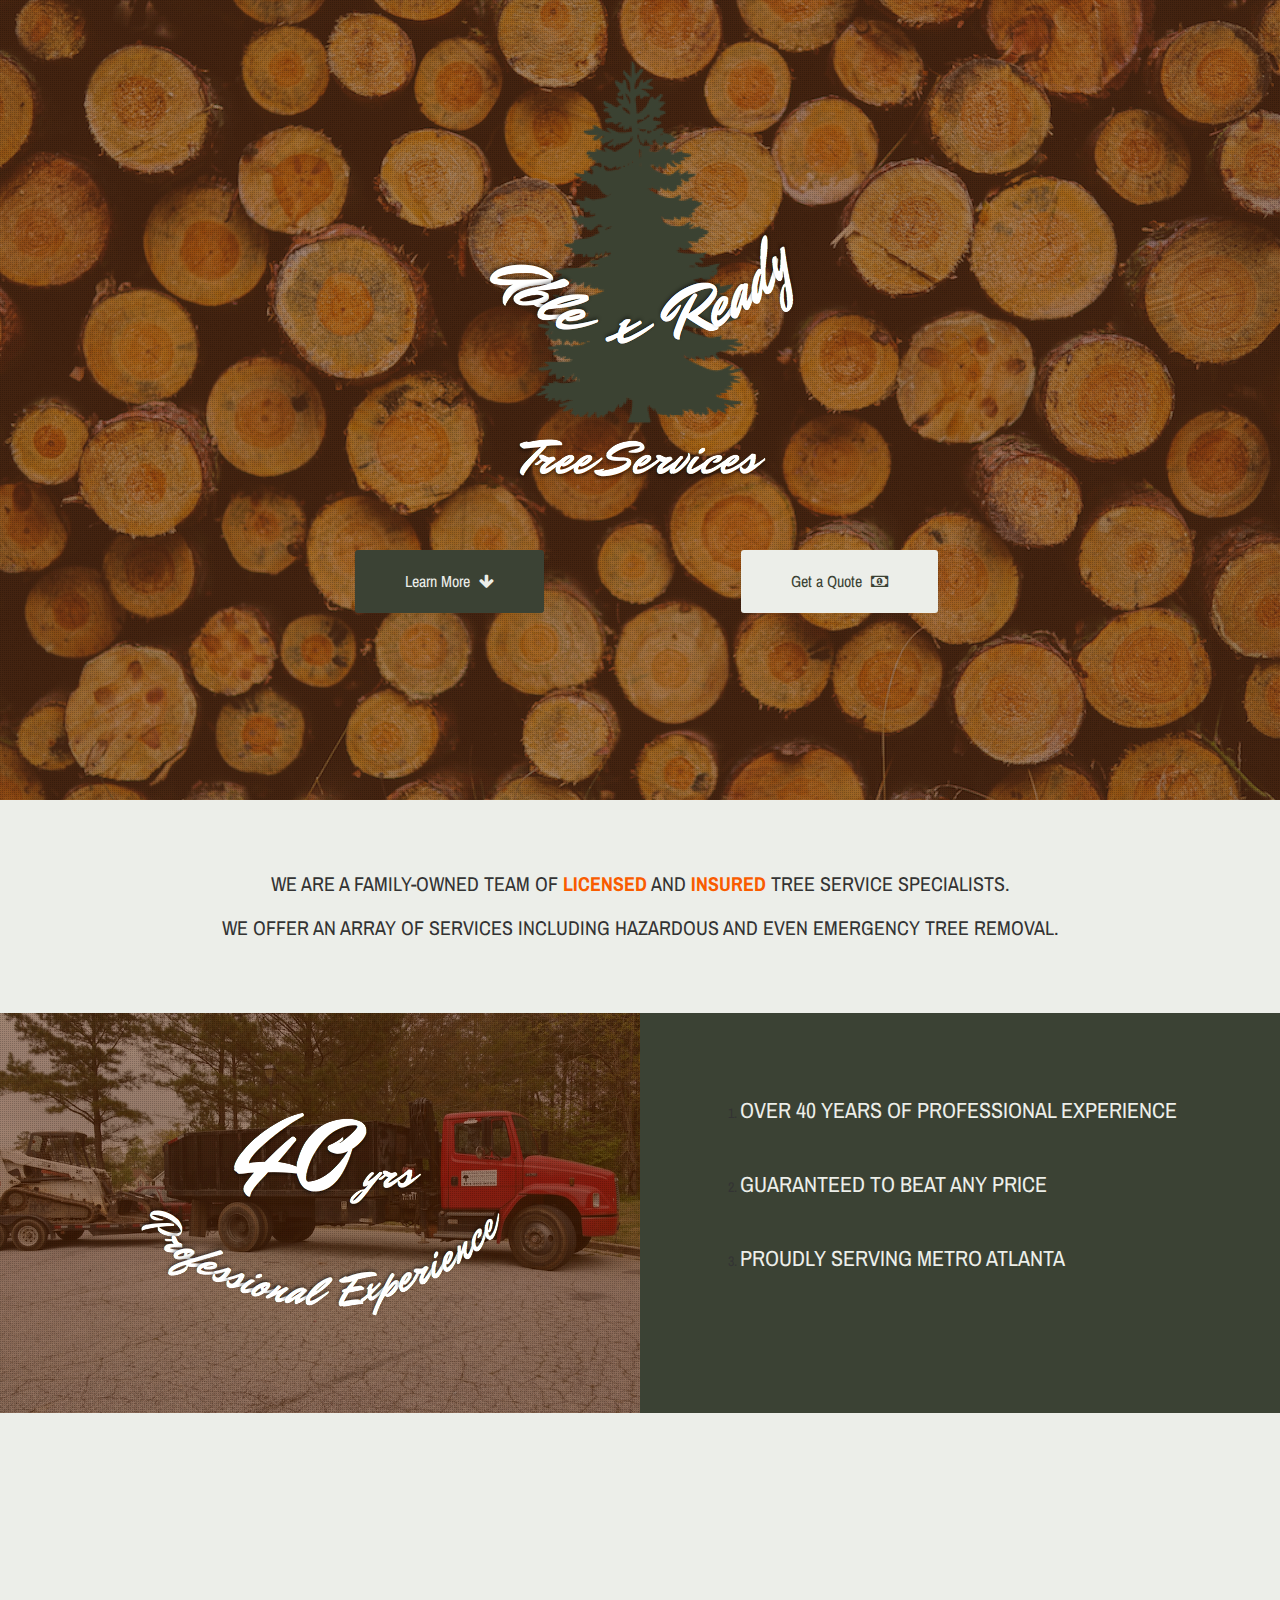
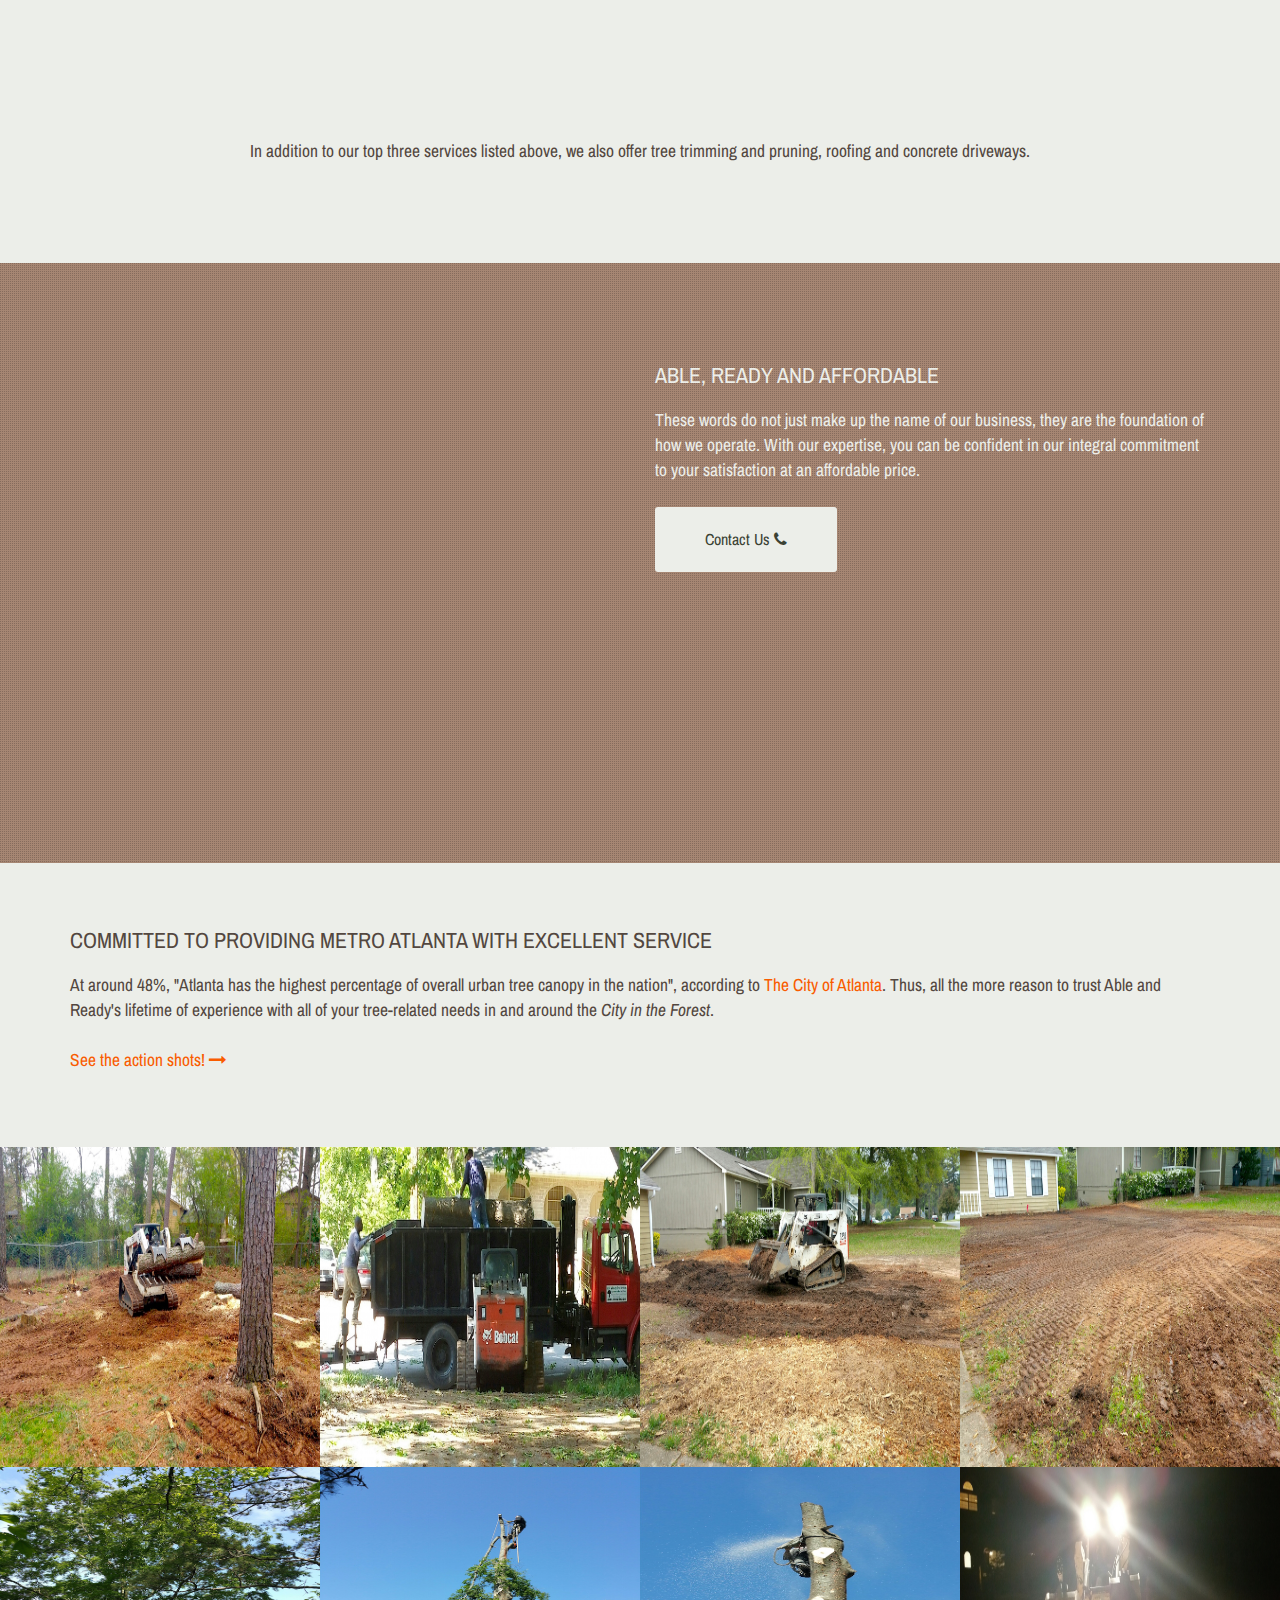
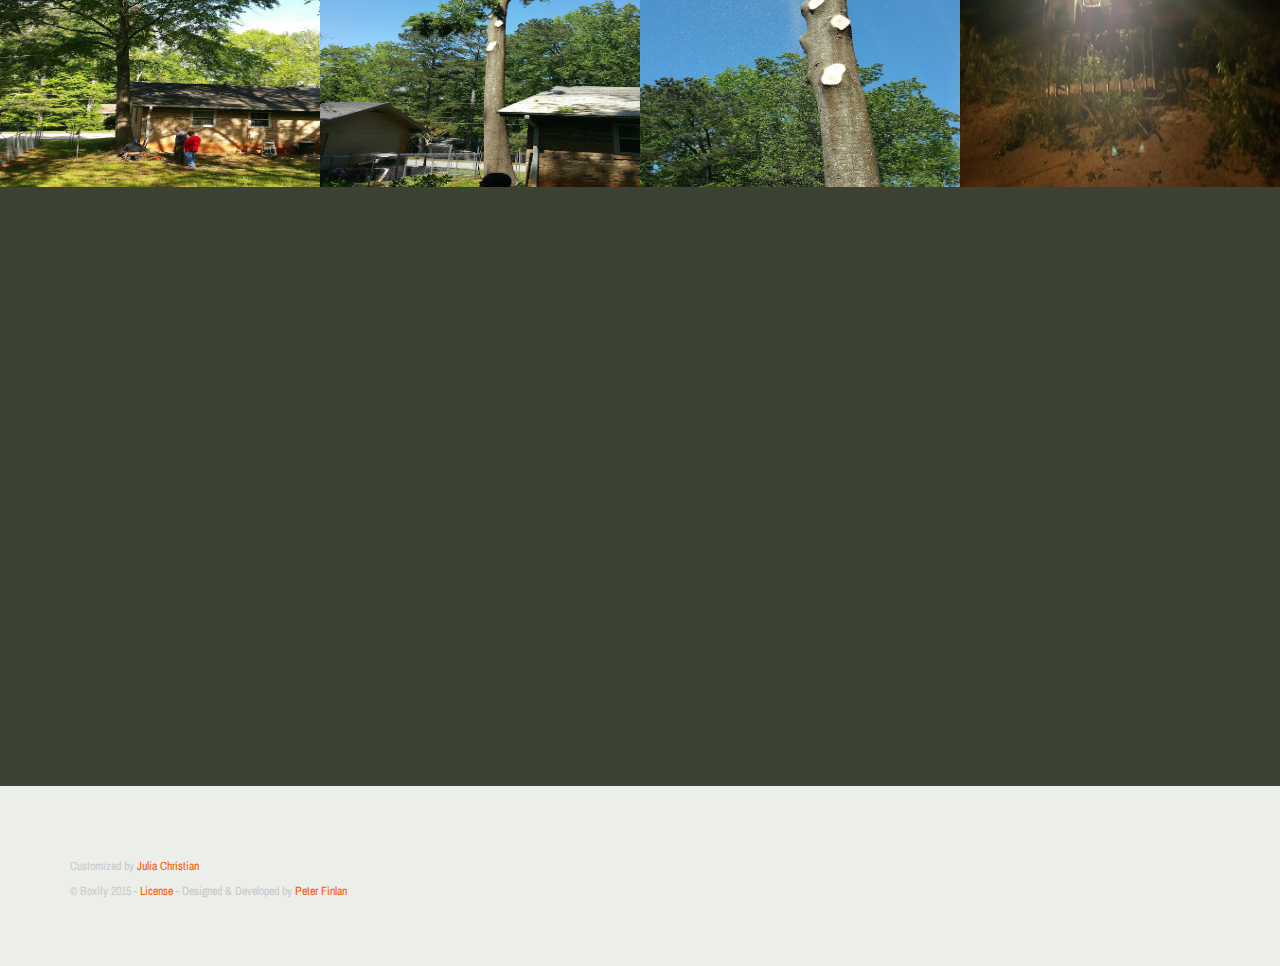
<file: index.html>
<!DOCTYPE html>
<!--[if lt IE 7]>      <html class="no-js lt-ie9 lt-ie8 lt-ie7"> <![endif]-->
<!--[if IE 7]>         <html class="no-js lt-ie9 lt-ie8"> <![endif]-->
<!--[if IE 8]>         <html class="no-js lt-ie9"> <![endif]-->
<!--[if gt IE 8]><!--> <html class="no-js"> <!--<![endif]-->
<html lang="en" class="no-js">
	<head>
		<meta charset="utf-8">
		<meta http-equiv="X-UA-Compatible" content="IE=edge">
		<meta name="viewport" content="width=device-width, initial-scale=1">
		<title>Able and Ready Tree Services</title>
		<link rel="shortcut icon" href="img/logoico.ico" />
		<meta name="description" content="AbleAndReady.co, Info and Booking Site for Able and Ready Tree Services, Licensed and Insured: Services include tree and stump removal, grading, landscaping, retainer walls, concrete driveways, roofing, and demolition. Proudly serving the Metro Atlanta area with over 40 years of professional experience." />
		<meta name="keywords" content="tree, stump, tree removal, stump removal, landscaping, grading, retainer walls, demolition, roofing, concrete driveway" />
		<meta name="author" content="Able and Ready Tree Services" />
		
		<!-- Bootstrap -->
		<script src="js/modernizr.custom.js"></script>
		<link href="css/bootstrap.min.css" rel="stylesheet">
		<link href="css/jquery.fancybox.css" rel="stylesheet">
		<link href="css/flickity.css" rel="stylesheet" >
		
		<!-- <link href="css/animate.css" rel="stylesheet"> -->
		<link href="http://maxcdn.bootstrapcdn.com/font-awesome/4.2.0/css/font-awesome.min.css" rel="stylesheet">
		<link href='http://fonts.googleapis.com/css?family=Archivo+Narrow:400,700,400italic' rel='stylesheet' type='text/css'>
		<link href="css/styles.css" rel="stylesheet">
		<link href="css/queries.css" rel="stylesheet">
		
		<!-- Facebook and Twitter integration -->
		<meta property="og:title" content="Able and Ready Tree Services"/>
		<meta property="og:image" content="img/shot.png"/>
		<meta property="og:url" content="http://ableandready.co"/>
		<meta property="og:site_name" content="Able and Ready Tree Services"/>
		<meta property="og:description" content="Info and Booking Site for Able and Ready Tree Services, Licensed and Insured: Services include tree and stump removal, grading, landscaping, retainer walls, concrete driveways, roofing, and demolition. Proudly serving the Metro Atlanta area with over 40 years of professional experience."/>
		
		<meta name="twitter:card" content="summary_large_image">
		<meta name="twitter:site" content="">
		<meta name="twitter:creator" content="">
		<meta name="twitter:title" content="Able and Ready Tree Services">
		<meta name="twitter:description" content="Info and Booking Site for Able and Ready Tree Services, Licensed and Insured: Services include tree and stump removal, grading, landscaping, retainer walls, concrete driveways, roofing, and demolition. Proudly serving the Metro Atlanta area with over 40 years of professional experience.">
		<meta name="twitter:image" content="img/shot.png">
		<!-- HTML5 Shim and Respond.js IE8 support of HTML5 elements and media queries -->
		<!-- WARNING: Respond.js doesn't work if you view the page via file:// -->
		<!--[if lt IE 9]>
		<script src="https://oss.maxcdn.com/libs/html5shiv/3.7.0/html5shiv.js"></script>
		<script src="https://oss.maxcdn.com/libs/respond.js/1.4.2/respond.min.js"></script>
		<![endif]-->
	</head>
	<body>
		<!--[if lt IE 7]>
		<p class="browsehappy">You are using an <strong>outdated</strong> browser. Please <a href="http://browsehappy.com/">upgrade your browser</a> to improve your experience.</p>
		<![endif]-->
		<!-- open/close -->
		<header>
			<section class="hero">
				<div class="texture-overlay"></div>
				<div class="container">
					<div class="row nav-wrapper">
						<div class="col-md-6 col-sm-6 col-xs-6 text-left">
							<img class="hero-logo" src="img/logo.png" alt="Able and Ready Logo">
						</div>
					</div>
					<div class="row hero-content">
						<div class="col-md-12">
							<!-- <h1 class="animated fadeInDown">Able and Ready Tree Services</h1> -->
							<a href="#about" id="center-btn2" class="use-btn animated fadeInUp">Learn More <i class="fa fa-arrow-down"></i></a>
							<a href="#contact" id="center-btn" class="about-btn animated fadeInUp">Get a Quote <i class="fa fa-money"></i></a>
						</div>
					</div>
				</div>
			</section>
		</header>
		<section class="video" id="about">
			<div class="container">
				<div class="row">
					<div class="col-md-12 text-center">
						<h1>We are a family-owned team of <strong style="color: #f95c00">licensed</strong> and <strong style="color: #f95c00">insured</strong> tree service specialists.<br><br>We offer an array of services including hazardous and even emergency tree removal.</h1>
					</div>
				</div>
			</div>
		</section>
		<section class="features-intro">
			<div class="container-fluid">
				<div class="row">
					<div class="col-md-6 nopadding features-intro-img">
						<div class="features-bg">
							<div id="texture-overlay"></div>
							<div class="features-img">
								<img src="img/40.png" alt="Over 40 Years of Professional Experience">
							</div>
						</div>
					</div>
					<div class="col-md-6 nopadding">
						<div class="features-slider">
							<ol>
								<li><h1>Over 40 Years of Professional Experience</h1></li>
									<br>
								<li><h1>Guaranteed to Beat Any Price</h1></li>
									<br>
								<li><h1>Proudly Serving Metro Atlanta</h1></li>
							</ol>	
						</div>
					</div>
				</div>
			</div>
		</section>
		<section class="features-list" id="features">
			<div class="container">
				<div class="row">
					<div class="col-md-12">

						<div class="col-md-4 feature-1 wp2">
							<div class="feature-icon">
								<i class="fa fa-tree"></i>
							</div>
							<div class="feature-content">
								<h1>Tree Removal</h1>
								<p>Big jobs or small jobs, removing trees is our specialty. Don't hesistate to contact us for hazardous or emergency removals.</p>
								<a href="#contact" class="read-more-btn">Contact Us for a Quote <i class="fa fa-chevron-circle-right"></i></a>
							</div>
						</div>
						<div class="col-md-4 feature-2 wp2 delay-05s">
							<div class="feature-icon">
								<i class="fa fa-leaf"></i>
							</div>
							<div class="feature-content">
								<h1>Landscaping</h1>
								<p>Your yard should be an extension of your beautiful home, especially since it's the first thing seen! We have the expertise to make your dream yard a reality.</p>
								<a href="#contact" class="read-more-btn">Contact Us for a Quote <i class="fa fa-chevron-circle-right"></i></a>
							</div>
						</div>
						<div class="col-md-4 feature-3 wp2 delay-1s">
							<div class="feature-icon">
								<i class="fa fa-chevron-up"></i>
							</div>
							<div class="feature-content">
								<h1>Stump Removal</h1>
								<p>This is a necessary step to complete a tree removal job. At Able and Ready, we believe in thoroughness and your ultimate satisfaction.</p>
								<a href="#contact" class="read-more-btn">Contact Us for a Quote <i class="fa fa-chevron-circle-right"></i></a>
							</div>
						</div>
						<p class="more-services">In addition to our top three services listed above, we also offer tree trimming and pruning, roofing and concrete driveways.</p>
					</div>
				</div>
			</div>
		</section>
		<section class="showcase">
			<div class="showcase-wrap">
				<div class="texture-overlay"></div>
				<div class="container">
					<div class="row">
						<div class="col-md-6">
							<div class="device wp3">
								<!-- <div class="device-content">
									<div class="showcase-slider">
										<ul class="slides" id="showcaseSlider">
											<li>
												<img src="img/bobcatstock.png" alt="Device Content Image">
											</li>
											<li>
												<img src="img/screen2.jpg" alt="Device Content Image">
											</li>
											<li>
												<img src="img/screen3.jpg" alt="Device Content Image">
											</li>
										</ul>
									</div>
								</div> -->
							</div>
						</div>
						<div class="col-md-6">
							<h1>Able, Ready and Affordable</h1>
							<p>These words do not just make up the name of our business, they are the foundation of how we operate. With our expertise, you can be confident in our integral commitment to your satisfaction at an affordable price.<p>
							<!-- <blockquote class="team-quote">
								<div class="avatar"><img src="img/avatar.png" alt="User Avatar"></div>
								<p>"Lorem ipsum dolor sit amet, consectetur adipiscing elit. Sed a lorem quis neque interdum consequat ut sed sem. Duis quis tempor nunc." - Peter Finlan</p>
								<div class="logo-quote">
								</div>
							</blockquote> -->
							<a href="#contact" class="about-btn">Contact Us <i class="fa fa-phone"></i></a>
						</div>
					</div>
				</div>
			</div>
		</section>

		<section class="screenshots-intro">
			<div class="container">
				<div class="row">
					<div class="col-md-12">
						<h1>Committed to Providing Metro Atlanta with Excellent Service </h1>
						<p>At around 48%, "Atlanta has the highest percentage of overall urban tree canopy in the nation", according to <a href="http://treesatlanta.org/resources/urban-tree-canopy-study/">The City of Atlanta</a>. Thus, all the more reason to trust Able and Ready's lifetime of experience with all of your tree-related needs in and around the <i>City in the Forest</i>.</p>
						<p><a href="#screenshots" class="arrow-btn">See the action shots! <i class="fa fa-long-arrow-right"></i></a></p>
					</div>
				</div>
			</div>
		</section>
		<section class="screenshots" id="screenshots">
			<div class="container-fluid">
				<div class="row">
					<ul class="grid">
						<li>
							<figure>
								<img src="img/bobcat.jpg" alt="Bobcat Tree Removal">
								<figcaption>
								<div class="caption-content">
									<a href="img/large/bobcat.jpg" class="single_image">
										<i class="fa fa-search"></i><br>
										<p>Landscaping</p>
									</a>
								</div>
								</figcaption>
							</figure>
						</li>
						<li>
							<figure>
								<img src="img/truck2.jpg" alt="Hauling Away Trees">
								<figcaption>
								<div class="caption-content">
									<a href="img/large/truck2.jpg" class="single_image">
										<i class="fa fa-search"></i><br>
										<p>Complete Tree Removal</p>
									</a>
								</div>
								</figcaption>
							</figure>
						</li>
						<li>
							<figure>
								<img src="img/grading.jpg" alt="Bobcat Grading">
								<figcaption>
								<div class="caption-content">
									<a href="img/large/grading.jpg" class="single_image">
										<i class="fa fa-search"></i><br>
										<p>Grading</p>
									</a>
								</div>
								</figcaption>
							</figure>
						</li>
						<li>
							<figure>
								<img src="img/grading2.jpg" alt="Shot After Leveling">
								<figcaption>
								<div class="caption-content">
									<a href="img/large/grading2.jpg" class="single_image">
										<i class="fa fa-search"></i><br>
										<p>Leveling</p>
									</a>
								</div>
								</figcaption>
							</figure>
						</li>
					</ul>
				</div>
				<div class="row">
					<ul class="grid">
						<li>
							<figure>
								<img src="img/beforeprune.jpg" alt="Large Tree Before Removal">
								<figcaption>
								<div class="caption-content">
									<a href="img/large/beforeprune.jpg" class="single_image">
										<i class="fa fa-search"></i><br>
										<p>TIMBER</p>
									</a>
								</div>
								</figcaption>
							</figure>
						</li>
						<li>
							<figure>
								<img src="img/prune.jpg" alt="Pruning Action Shot">
								<figcaption>
								<div class="caption-content">
									<a href="img/large/prune.jpg" class="single_image">
										<i class="fa fa-search"></i><br>
										<p>Pruning</p>
									</a>
								</div>
								</figcaption>
							</figure>
						</li>
						<li>
							<figure>
								<img src="img/prune2.jpg" alt="Tree Removal Action Shot">
								<figcaption>
								<div class="caption-content">
									<a href="img/large/prune2.jpg" class="single_image">
										<i class="fa fa-search"></i><br>
										<p>Tree Removal</p>
									</a>
								</div>
								</figcaption>
							</figure>
						</li>
						<li>
							<figure>
								<img src="img/darkbobcat.jpg" alt="Bobcat Work at Night">
								<figcaption>
								<div class="caption-content">
									<a href="img/large/darkbobcat.jpg" class="single_image">
										<i class="fa fa-search"></i><br>
										<p>Night Work</p>
									</a>
								</div>
								</figcaption>
							</figure>
						</li>
					</ul>
				</div>
			</div>
		</section>
		<section class="download" id="contact">
			<div class="container">
				<div class="row">
					<div class="col-md-12 text-center wp4">
						<h1>CONTACT US FOR A QUOTE!</h1>
						<br>
						<img id="hide" src="img/logo3.png" alt="Able and Ready Tree Services">
						<p class="italic">"Guaranteed to beat any price"</p>
						<p>Isaiah Lightner: <a href="tel:4042029229">(404) 202-9229<br></a>Christopher Lightner: <a href="tel:6785339800">(678) 533-9800</a></p>
						<a href="mailto:ableandreadytreeservices@gmail.com"><p>ableandreadytreeservices@gmail.com</p></a>
						<br>
						<a href="./form/form.html" class="about-btn">Get a Quote <i class="fa fa-money"></i></a>
					</div>
				</div>
			</div>
		</section>
		<footer>
			<div class="container">
				<div class="row">
					<div class="col-md-5">
						<h1 class="footer-logo">
						</h1>
						<p>Customized by <a href="http://juliachristianux.com">Julia Christian</a><br>© Boxify 2015 - <a href="http://tympanus.net/codrops/licensing/">License</a> - Designed &amp; Developed by <a href="http://www.peterfinlan.com/">Peter Finlan</a></p>
					</div>
				</div>
			</div>
		</footer>
		<!-- jQuery (necessary for Bootstrap's JavaScript plugins) -->
		<script src="js/min/toucheffects-min.js"></script>
		<script src="https://ajax.googleapis.com/ajax/libs/jquery/1.11.0/jquery.min.js"></script>
		<script src="js/flickity.pkgd.min.js"></script>
		<script src="js/jquery.fancybox.pack.js"></script>
		<!-- Include all compiled plugins (below), or include individual files as needed -->
		<!-- <script src="js/retina.js"></script> -->
		<script src="js/waypoints.min.js"></script>
		<script src="js/bootstrap.min.js"></script>
		<script src="js/min/scripts-min.js"></script>
		<!-- Google Analytics: change UA-XXXXX-X to be your site's ID. -->
		<script>
		(function(b,o,i,l,e,r){b.GoogleAnalyticsObject=l;b[l]||(b[l]=
		function(){(b[l].q=b[l].q||[]).push(arguments)});b[l].l=+new Date;
		e=o.createElement(i);r=o.getElementsByTagName(i)[0];
		e.src='//www.google-analytics.com/analytics.js';
		r.parentNode.insertBefore(e,r)}(window,document,'script','ga'));
		ga('create','UA-XXXXX-X');ga('send','pageview');
		</script>
	</body>
</html>

<!-- https://docs.google.com/forms/d/17zkcyRa_alrGSqftPVQzol0bxq9-nGpaUtVEAip-Emg/viewform?usp=send_form -->

<!-- <iframe src="https://docs.google.com/forms/d/17zkcyRa_alrGSqftPVQzol0bxq9-nGpaUtVEAip-Emg/viewform?embedded=true" width="760" height="500" frameborder="0" marginheight="0" marginwidth="0">Loading...</iframe> -->

<!-- http://www.google.com/calendar/event?action=TEMPLATE&text=Give%20Us%20a%20Time%20to%20Contact%20You!&details=Enter%20Your%20Name%20and%20Contact%20Information%20with%20a%20Short%20Description%20of%20What%20Service(s)%20You%20Desire%20Here&sprop=website:www.kerouacson.github.io/lightner -->
</file>
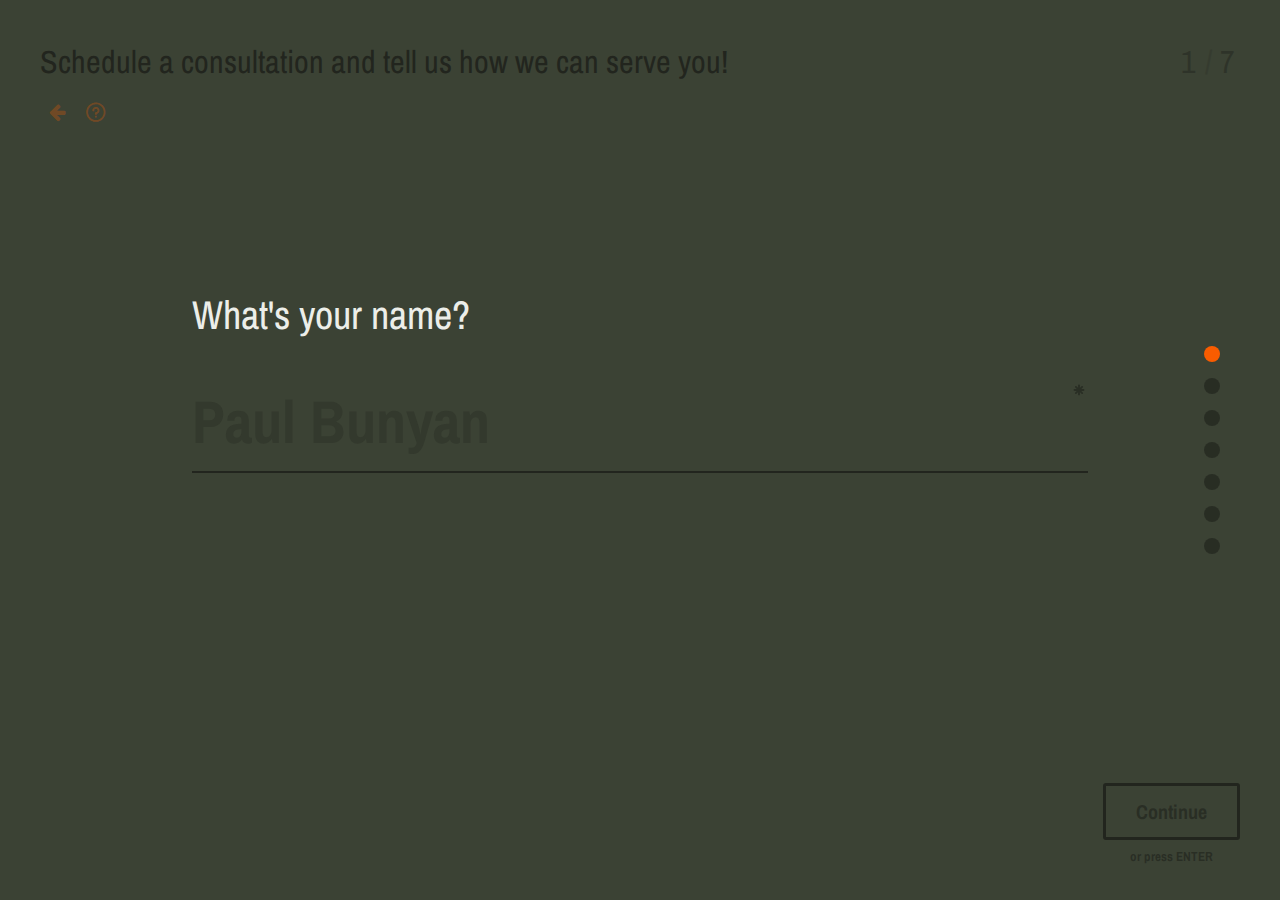
<file: form/form.html>
<!DOCTYPE html>
<html lang="en" class="no-js">
	<head>
		<meta charset="UTF-8" />
		<meta http-equiv="X-UA-Compatible" content="IE=edge"> 
		<meta name="viewport" content="width=device-width, initial-scale=1"> 
		<title>Able and Ready Tree Services | Quote Request Form</title>
		<meta name="description" content="AbleAndReady.co, Info and Booking Site for Able and Ready Tree Services, Licensed and Insured: Services include tree and stump removal, grading, landscaping, retainer walls, concrete driveways, roofing, and demolition. Proudly serving the Metro Atlanta area with over 40 years of professional experience." />
		<meta name="keywords" content="tree removal, landscaping, demolition, concrete driveway, tree services" />
		<meta name="author" content="Able and Ready Tree Services" />
		<link rel="shortcut icon" href="../img/logoico.ico">
		<link href="http://maxcdn.bootstrapcdn.com/font-awesome/4.2.0/css/font-awesome.min.css" rel="stylesheet">
		<link href="http://fonts.googleapis.com/css?family=Archivo+Narrow:400,700,400italic" rel="stylesheet" type="text/css">
		<link rel="stylesheet" type="text/css" href="form-css/normalize.css" />
		<link rel="stylesheet" type="text/css" href="form-css/demo.css" />
		<link rel="stylesheet" type="text/css" href="form-css/component.css" />
		<link rel="stylesheet" type="text/css" href="form-css/cs-select.css" />
		<link rel="stylesheet" type="text/css" href="form-css/cs-skin-boxes.css" />
		<script src="form-js/modernizr.custom.js"></script>
	</head>
	<body>
		<div class="container">

			<div class="fs-form-wrap" id="fs-form-wrap">
				<div class="fs-title">
					<h1 id="green">Schedule a consultation and tell us how we can serve you!</h1>
					<div class="codrops-top">
						<a class="codrops-icon codrops-icon-prev" href="../index.html"><span>Home</span></a>
						<a class="codrops-icon codrops-icon-info" href="#"><span>We will never share your contact information</span></a>
					</div>
				</div>
				<form id="myform" class="fs-form fs-form-full" autocomplete="off">
					<ol class="fs-fields">
						<li>
							<label class="fs-field-label fs-anim-upper" for="q1">What's your name?</label>
							<input class="fs-anim-lower" id="q1" name="name" type="text" placeholder="Paul Bunyan" required/>
						</li>

						<li>
							<label class="fs-field-label fs-anim-upper" for="q2" data-info="We won't send you spam, we promise">What's your email address?</label>
							<input class="fs-anim-lower" id="q2" name="email" type="email" placeholder="paulbunyan@email.com" required/>
						</li>

						<li>
							<label class="fs-field-label fs-anim-upper" for="q3" data-info="We won't share your number either, we promise">What number should we call?</label>
							<input class="fs-anim-lower" id="q3" name="number" type="tel" placeholder="012-345-6789" required/>
						</li>

						<li>
							<label class="fs-field-label fs-anim-upper" for="q3" data-info="We'll work around your schedule">When's a good time to call you?</label>
							<input class="fs-anim-lower" id="q4" name="time" type="text" placeholder="Weeknights between 6PM and 9PM" required/>
						</li>

						<li data-input-trigger>
							<label class="fs-field-label fs-anim-upper" for="q5" data-info="Help get the conversation started">What services do you require?</label>
							<div class="fs-radio-group fs-radio-custom clearfix fs-anim-lower">
								<span><input id="q5a" name="service" type="radio" value="tree-removal"/><label for="q5a" class="radio-tree-removal">Tree Removal</label></span>
								<span><input id="q5b" name="service" type="radio" value="landscaping"/><label for="q5b" class="radio-landscaping">Landscaping</label></span>
								<span><input id="q5c" name="service" type="radio" value="driveway"/><label for="q5c" class="radio-driveway">Concrete Driveway</label></span>
								<span><input id="q5d" name="service" type="radio" value="roofing"/><label for="q5d" class="radio-roofing">Roofing</label></span>
								<span><input id="q5e" name="service" type="radio" value="demo"/><label for="q5e" class="radio-demo">Demolition</label></span>
							</div>
						</li>

						<li>
							<label class="fs-field-label fs-anim-upper" for="q6">Care to elaborate?</label>
							<textarea class="fs-anim-lower" id="q6" name="details" placeholder="Give as many details as you'd like"></textarea>
						</li>

						<li>
							<label class="fs-field-label fs-anim-upper" for="q7">What's your budget?</label>
							<input class="fs-mark fs-anim-lower" id="q7" name="budget" type="number" placeholder="1000" step="100" min="100"/>
						</li>
					</ol><!-- /fs-fields -->
					<button class="fs-submit" name="submit" type="submit">Submit</button>
				</form><!-- /fs-form -->
			</div><!-- /fs-form-wrap -->

		<!-- /container -->
		<script src="form-js/classie.js"></script>
		<script src="form-js/selectFx.js"></script>
		<script src="form-js/fullscreenForm.js"></script>
		<script>
			(function() {
				var formWrap = document.getElementById( "fs-form-wrap" );

				[].slice.call( document.querySelectorAll( "select.cs-select" ) ).forEach( function(el) {	
					new SelectFx( el, {
						stickyPlaceholder: false,
						onChange: function(val){
							document.querySelector("span.cs-placeholder").style.backgroundColor = val;
						}
					});
				} );

				new FForm( formWrap, {
					onReview : function() {
						classie.add( document.body, "overview" ); // for demo purposes only
					}
				} );
			})();
		</script>
		<script src="https://ajax.googleapis.com/ajax/libs/jquery/2.1.3/jquery.min.js"></script>

		<script>
		jQuery(document).ready(function($) { 

		 // Variable to hold request
		var request;

		// Bind to the submit event of our form
		$("#myform").submit(function(event){

		    // Abort any pending request
		    if (request) {
		        request.abort();
		    }
		    // setup some local variables
		    var $form = $(this);

		    // Let's select and cache all the fields
		    var $inputs = $form.find("input, select, button, textarea");

		    // Serialize the data in the form
		    var serializedData = $form.serialize();

		    // Let's disable the inputs for the duration of the Ajax request.
		    // Note: we disable elements AFTER the form data has been serialized.
		    // Disabled form elements will not be serialized.
		    $inputs.prop("disabled", true);
		     $('#result').html("<div class='span8 panel panel-success'><div class='panel-heading'>Submission Processing</div><div class='panel-body'>...</div></div>");
		    

			// fire off the request to /form.php
		        request = $.ajax({
		            url: "https://script.google.com/macros/s/AKfycbyaiZU-qi5vYrrJy33V3vySrO58mRw_LX4rKaKC2OmIUPfyoQJH/exec",
		            type: "post",
		            data: serializedData,
		            dataType: "jsonp"
		        });
		    
		    // Callback handler that will be called on success
		    request.done(function (response, textStatus, jqXHR){
		        $('#result').html("<div class='span8 panel panel-success'><div class='panel-heading'>Submission Processed</div><div class='panel-body'>You should be receiving an email confirmation within the next 24 hours. </div></div>");
		        $('#btn-submit').hide();
		        // Log a message to the console
		        console.log("Submission Successful: ");
		        console.log(response);
		    });

		    // Callback handler that will be called on failure
		    request.fail(function (jqXHR, textStatus, errorThrown){
		        $('#result').html("<div class='span8 panel panel-success'><div class='panel-heading'>There was an error</div><div class='panel-body'>... </div></div>");
		        // Log the error to the console
		        console.error(
		            "The following error occurred: "+
		            textStatus, errorThrown
		        );
		    });

		    // Callback handler that will be called regardless
		    // if the request failed or succeeded
		    request.always(function () {
		        // Reenable the inputs
		        $inputs.prop("disabled", false);
		    });

		    // Prevent default posting of form
		    event.preventDefault();
			});
     			
			});

		</script>
		<!-- </div> -->
		<div id="window-resizer-tooltip" style="display: none;"><a href="#" title="Edit settings"></a><span class="tooltipTitle">Window size: </span><span class="tooltipWidth" id="winWidth">1279</span> x <span class="tooltipHeight" id="winHeight">773</span><br><span class="tooltipTitle">Viewport size: </span><span class="tooltipWidth" id="vpWidth">1279</span> x <span class="tooltipHeight" id="vpHeight">291</span></div>
	</body>
</html>
</file>
<file: css/queries.css>
@media screen and (max-width:1200px){
	.device{left:20%;top:-36px;}
	footer li{margin-right:10%;}
	.feature-content{width:55%;}
}
@media screen and (max-width:1024px){
	.device{top:-135px;}
	.hero-logo{padding-left:70%;}
	#center-btn2{margin-left:20%;}
}
@media screen and (max-width:991px){
	.feature-1,.feature-2{margin-bottom:50px;}
	.device{display:none;}
	.screenshots ul li{width:50%;}
	.screenshots-intro{padding:50px 0 50px 0;}
	.feature-content{width:80%;}
	.features-slider{height:100%}
}
@media screen and (max-width:680px){
	.feature-content{width:60%;}
}
@media screen and (max-width:640px){
	.use-btn{display:none;}
	footer li{display:block;text-align:left;padding:20px 0;border-bottom:dashed 1px #c7cacc;margin-right:0!important;float:none;}
	nav{margin-top:40px;}
	.overlay ul{margin-left:0px;}
	.overlay ul li a{padding:20px 0;min-width:120px;font-size:12px;}
	.features-img img{max-width:75%;}
}
@media screen and (max-width:465px){
	.hero h1{font-size:40px;margin:100px 0 45px 0}
	.hero-logo{width:275px;padding-left:20px;}
	#center-btn{margin-top:10%}
	.screenshots ul li{width:100%;min-height:100%;float:none;}
	section.video i{font-size:30px;}
	section.video h1{font-size:15px;font-weight:400;}
	section.video{padding:40px;}
	.feature-content{width:100%;text-align:center;margin-top:20px;}
	.feature-icon{display:block;margin:0 auto;}
	blockquote p{width:60%;}
	.features-slider{padding: 11% 50px 10% 50px;}
	.features-bg{background:url('../img/truck.jpg') no-repeat right center/cover;}
	#hide{display:none;}
}
@media screen and (max-width:414px){
	.hero-logo{width:350px;padding-left:45px;}
	#center-btn{margin-top:15%;margin-left:100px;}
}
@media screen and (max-width:375px){
	.hero-logo{width:300px;padding-left:45px;}
	#center-btn{margin-top:15%;margin-left:75px;}
}
@media screen and (max-width:320px){
	.hero-logo{width:250px;padding-left:30px;}
	#center-btn{margin-top:15%;margin-left:50px;}
}
</file>
<file: form/form-css/demo.css>
@import url(http://fonts.googleapis.com/css?family=Archivo+Narrow:400,700,400italic);
@font-face {
	font-weight: normal;
	font-style: normal;
	font-family: 'codropsicons';
	src:url('../form-fonts/codropsicons/codropsicons.eot');
	src:url('../form-fonts/codropsicons/codropsicons.eot?#iefix') format('embedded-opentype'),
		url('../form-fonts/codropsicons/codropsicons.woff') format('woff'),
		url('../form-fonts/codropsicons/codropsicons.ttf') format('truetype'),
		url('../form-fonts/codropsicons/codropsicons.svg#codropsicons') format('svg');
}

*, *:after, *:before { -webkit-box-sizing: border-box; box-sizing: border-box; }
.clearfix:before, .clearfix:after { content: ''; display: table; }
.clearfix:after { clear: both; }

html, body, .container {
	height: 100%;
}

body {
	background: #3b4234;
	color: #eceee9;
	font-weight: 400;
	font-size: 1em;
	font-family: 'Archivo Narrow', sans-serif;
	overflow: hidden;
	overflow-y: scroll;
	min-height: 590px;
}

a {
	color: rgba(249,92,0,0.3);
	text-decoration: none;
	outline: none;
}

a:hover, a:focus {
	color: #eceee9;
}

/* Top Navigation Style */
.codrops-top {
	margin-top: 1em;
}

.codrops-top a {
	font-size: 0.69em;
	padding: 0 0.25em;
	display: inline-block;
	text-decoration: none;
	font-size: 1.2em;
}

.codrops-icon:before {
	margin: 0 4px;
	text-transform: none;
	font-weight: normal;
	font-style: normal;
	font-variant: normal;
	font-family: 'codropsicons';
	line-height: 1;
	speak: none;
	-webkit-font-smoothing: antialiased;
}

.codrops-icon-drop:before {
	content: "\e001";
}

.codrops-icon-prev:before {
	content: "\e004";
}

.codrops-icon-info:before {
	content: "\e003";
}

.codrops-icon span {
	display: none;
	position: absolute;
	font-size: 0.85em;
	padding: 0.5em 0 0 0.25em;
	font-weight: 700;
}

.codrops-icon:hover span {
	display: block;
	color: #f95c00;
}

/* Related demos */
.related {
	font-weight: 700;
	text-align: center;
	padding: 5em 0;
	display: none;
	background: #eceee9;
	color: rgba(249,92,0,0.3);
}

.overview .related {
	display: block;
}

.related > a {
	border: 3px solid black;
	border-color: initial;
	display: inline-block;
	text-align: center;
	margin: 20px 10px;
	padding: 25px;
}

.related > a:hover,
.related > a:focus {
	color: rgba(249,92,0,0.5);
}

.related a img {
	max-width: 100%;
	opacity: 0.8;
}

.related a:hover img,
.related a:active img {
	opacity: 1;
}

.related a h3 {
	margin: 0;
	padding: 0.5em 0 0.3em;
	max-width: 300px;
	text-align: left;
}
</file>
<file: form/form-css/component.css>
/*Google font*/
@import url(http://fonts.googleapis.com/css?family=Archivo+Narrow:400,700,400italic);

/* Main form wrapper */
.fs-form-wrap {
	position: relative;
	width: 100%;
	height: 100%;
	color: #eceee9;
}

.overview .fs-form-wrap {
	height: auto;
}

/* Title */
.fs-title {
	position: absolute;
	top: 0;
	left: 0;
	margin: 0;
	padding: 40px;
	width: 100%;
}

.fs-title h1 {
	font-weight: normal;
	margin: 0;
}

#green {
	color: #22251e;
}

/* Form */
.fs-form {
	position: relative;
	text-align: left;
	font-size: 2.5em;
}

.no-js .fs-form {
	padding: 0 0 6em 0;
}

/* Views (fullscreen and overview)*/
.fs-form-full {
	top: 32%;
	margin: 0 auto;
	width: 70%;
}

.fs-form-full,
.fs-message-error {
	max-width: 960px;
}

.fs-form-overview {
	padding: 2.5em 30% 6em;
	width: 100%;
	height: 100%;
	background: #eceee9;
	color: #f95c00;
	font-size: 1.2em;
}

.fs-form-overview .fs-fields::before {
	display: block;
	margin-bottom: 2.5em;
	color: #2e3429;
	content: "REVIEW + SUBMIT.. WE'LL SEND YOU AN EMAIL CONFIRMATION";
	font-weight: 400;
	font-size: 1.85em;
}

/* Switch view animation (we hide the current view, switch the view class and show it again) */
.fs-form.fs-show {
	-webkit-animation: animFadeIn 0.5s;
	animation: animFadeIn 0.5s;
}

@-webkit-keyframes animFadeIn {
	0% { opacity: 0; }
	100% { opacity: 1; }
}

@keyframes animFadeIn {
	0% { opacity: 0; }
	100% { opacity: 1; }
}

.fs-form.fs-show .fs-fields {
	-webkit-animation: animMove 0.5s;
	animation: animMove 0.5s;
}

@-webkit-keyframes animMove {
	from { top: 100px; }
}

@keyframes animMove {
	from { top: 100px; }
} /* we need to use top here because otherwise all our fixed elements will become absolute */

/* Visibility control of elements */
.fs-form-full .fs-fields > li,
.fs-nav-dots, 
.fs-progress,
.fs-numbers,
button.fs-continue,
.fs-message-error,
.fs-message-final {
	visibility: hidden;
}

.no-js .fs-form-full .fs-fields > li {
	visibility: visible;
}

.fs-show {
	visibility: visible !important;
}

/* Some general styles */
.fs-form-wrap button {
	border: none;
	background: none;
}

.fs-form-wrap button[disabled] {
	opacity: 0.7;
	pointer-events: none;
}

.fs-form-wrap input:focus,
.fs-form-wrap button:focus {
	outline: none;
}

/* Hide the submit button */
.fs-form .fs-submit {
	display: none;
}

/* Fields */
.fs-fields {
	position: relative;
	margin: 0 auto;
	padding: 0;
	top: 0;
	list-style: none;
}

.fs-form-overview ol {
	max-width: ;
}

.fs-fields > li {
	position: relative;
	z-index: 1;
	margin: 0;
	padding: 0;
	border: none;
}

.fs-fields > li:hover {
	z-index: 999;
}

.js .fs-form-full .fs-fields > li {
	position: absolute;
	width: 100%;
}

.fs-form-overview .fs-fields > li,
.no-js .fs-form .fs-fields > li {
	margin: 1em 0 2em;
	padding: 0 0 2em 0;
	border-bottom: 2px solid rgba(0,100,0,0.5);
}

/* Labels & info */
.fs-fields > li label {
	position: relative;
}

.fs-fields > li label.fs-field-label {
	display: inline-block;
	padding: 0 5px 1em 0;
	font-weight: 400;
	pointer-events: none;
}

.fs-form-full .fs-fields > li label[data-info]::after {
	position: relative;
	display: inline-block;
	margin-left: 10px;
	width: 24px;
	height: 24px;
	border: 2px solid rgba(34,37,30,0.7);
	color: rgba(34,37,30,0.7);
	border-radius: 50%;
	content: 'i';
	vertical-align: top;
	text-align: center;
	font-weight: 400;
	font-size: 14px;
	font-family: 'Archivo Narrow', sans-serif;
	line-height: 20px;
	cursor: pointer;
	pointer-events: auto;
}

.fs-form-full .fs-fields > li label[data-info]::before {
    position: absolute;
    bottom: 100%;
   	left: 0;
    padding: 0 0 10px;
    min-width: 200px;
	content: attr(data-info);
	font-size: 0.4em;
	color: #2e3429;
    opacity: 0;
    -webkit-transition: opacity 0.3s, -webkit-transform 0.3s;
    transition: opacity 0.3s, transform 0.3s;
    -webkit-transform: translate3d(0,-5px,0);
    transform: translate3d(0,-5px,0);
    pointer-events: none;
}

.fs-form-full .fs-fields > li label[data-info]:hover::before {
    opacity: 1;
    -webkit-transform: translate3d(0,0,0);
    transform: translate3d(0,0,0);
}

.fs-form-full .fs-fields > li label:hover ~ .fs-info,
.fs-form-full .fs-fields > li .fs-info:hover {
	opacity: 1;
	-webkit-transform: translateY(0);
	transform: translateY(0);
	pointer-events: auto;
}

/* Inputs */
.fs-fields input {
	display: block;
	margin: 0;
	padding: 0 0 0.15em;
	width: 100%;
	border: none;
	border-bottom: 2px solid rgb(34,37,30);
	background-color: transparent;
	color: #f95c00;
	text-overflow: ellipsis;
	font-weight: bold;
	font-size: 1.5em;
	border-radius: 0;
}

.fs-fields input:invalid {
	box-shadow: none; /* removes red shadow in FF*/
}

.fs-form-overview .fs-fields input {
	border-bottom-color: transparent;
	color: rgba(34,37,30,1);
}

.fs-fields [required] {
	background-image: url(../form-img/abacusstar.svg);
	background-position: top right;
	background-size: 18px;
	background-repeat: no-repeat;
}

.fs-fields input:focus {
	background-color: #2e3429; /* Fixes chrome bug with placeholder */
}

.fs-form-overview .fs-fields input:focus {
	background-color: rgba(0,100,0,0.5); /* Fixes chrome bug with placeholder */
}

.fs-form-overview .fs-fields input {
	font-size: 1.2em;
}

.fs-fields .fs-radio-custom input[type="radio"] {
	position: absolute;
	display: block;
	margin: 30px auto 20px;
	margin: 0 auto 20px;
	width: 100%;
	height: 100%;
	opacity: 0;
	cursor: pointer;
}

.fs-fields > li .fs-radio-custom span {
	float: left;
	position: relative;
	margin-right: 3%;
	padding: 10px;
	max-width: 200px;
	width: 30%;
	text-align: center;
	font-weight: 400;
	font-size: 50%;
	font-family: 'Archivo Narrow', sans-serif;
}

.fs-fields > li .fs-radio-custom span label {
	color: rgba(34,37,30,1);
	-webkit-transition: color 0.3s;
	transition: color 0.3s;
	font-size: 1.2em;
}

.fs-form-overview .fs-fields > li .fs-radio-custom span {
	max-width: 140px;
}

.fs-form-overview .fs-fields > li .fs-radio-custom span {
	font-size: 95%;
}

.fs-fields > li .fs-radio-custom label {
	display: block;
	padding-top: 100%;
	width: 100%;
	height: 100%;
	cursor: pointer;
}

.fs-fields .fs-radio-custom label::after {
	position: absolute;
	top: 50%;
	left: 50%;
	width: 100%;
	height: 100%;
	background-position: 50% 0%;
	background-size: 85%;
	background-repeat: no-repeat;
	content: '';
	opacity: 0.3;
	-webkit-transition: opacity 0.2s;
	transition: opacity 0.2s;
	-webkit-transform: translate(-50%,-50%);
	transform: translate(-50%,-50%);
}

.fs-fields .fs-radio-custom label.radio-tree-removal::after {
	background-image: url(../form-img/treeremoval.png);
}

.fs-fields .fs-radio-custom label.radio-landscaping::after {
	background-image: url(../form-img/landscaping.png);
}

.fs-fields .fs-radio-custom label.radio-driveway::after {
	background-image: url(../form-img/driveway.png);
}

.fs-fields .fs-radio-custom label.radio-roofing::after {
	background-image: url(../form-img/roofing.png);
}

.fs-fields .fs-radio-custom label.radio-demo::after {
	background-image: url(../form-img/demo.png);
}

.fs-fields .fs-radio-custom label:hover::after,
.fs-fields input[type="radio"]:focus + label::after,
.fs-fields input[type="radio"]:checked + label::after {
	opacity: 1;
}

.fs-fields .fs-radio-custom input[type="radio"]:checked + label {
	color: #f95c00;
}

.fs-form-overview .fs-fields .fs-radio-custom input[type="radio"]:checked + label {
	color: rgba(34,37,30,1);
	font-weight: bold;
}

.fs-fields textarea {
	padding: 0.25em;
	width: 100%;
	height: 200px;
	border: 2px solid rgba(34,37,30,0.7);
	background-color: transparent;
	color: #f95c00;
	font-weight: 700;
	font-size: 1.2em;
	resize: none;
}

.fs-form-overview .fs-fields textarea {
	height: 100px;
	color: rgba(34,37,30,1);
}

.fs-fields textarea:focus {
	outline: none;
}

.fs-form-overview .fs-fields textarea {
	padding: 0;
	border-color: transparent;
}

.fs-form-overview .fs-fields textarea:focus {
	background: rgba(0,100,0,0.5);
}

.fs-form div.cs-select.cs-skin-boxes {
	display: block;
}

.fs-form-overview .cs-skin-boxes > span {
	border-radius: 5px;
	width: 90px;
	height: 70px;
	font-size: 0.8em;
}

.fs-form-overview .cs-skin-boxes > span::before {
	padding-top: 50px;
	box-shadow: 0 20px 0 #292c30, inset 0 -5px #292c30;
}

.fs-fields input.fs-mark {
	padding-left: 1em;
	background-image: url(../form-img/dollar.svg);
	background-position: 0% 0.15em;
	background-size: auto 75%;
	background-repeat: no-repeat;
}

.fs-fields input.fs-mark[required] {
	background-image: url(../form-img/dollar.svg), url(../form-img/abacusstar.svg);
	background-position: 0% 0.15em, top right;
	background-size: auto 75%, 18px;
	background-repeat: no-repeat;
}

/* placeholder */
.fs-fields input::-webkit-input-placeholder,
.fs-fields textarea::-webkit-input-placeholder {
	color: rgba(34,37,30,0.3);
}

.fs-fields input:-moz-placeholder,
.fs-fields textarea:-moz-placeholder {
	color: rgba(34,37,30,0.3);
}

.fs-fields input::-moz-placeholder,
.fs-fields textarea::-moz-placeholder {
	color: rgba(34,37,30,0.3);
}

.fs-fields input:-ms-input-placeholder,
.fs-fields textarea:-ms-input-placeholder {
	color: rgba(34,37,30,0.3);
}

/* Hide placeholder when focused in Webkit browsers */
.fs-fields input:focus::-webkit-input-placeholder {
	color: transparent;
}

/* Dot navigation */
.fs-nav-dots {
	position: absolute;
	top: 50%;
	right: 60px;
	left: auto;
	-webkit-transform: translateY(-50%);
	transform: translateY(-50%);
}

.fs-nav-dots button {
	position: relative;
	display: block;
	padding: 0;
	margin: 16px 0;
	width: 16px;
	height: 16px;
	border-radius: 50%;
	background: transparent;
	-webkit-transition: -webkit-transform 0.3s ease, opacity 0.3s ease;
	transition: transform 0.3s ease, opacity 0.3s ease;
}

.fs-nav-dots button::before,
.fs-nav-dots button::after {
	position: absolute;
	top: 0;
	left: 0;
	width: 100%;
	height: 100%;
	border-radius: 50%;
	background-color: rgb(34,37,30);
	content: '';
	text-indent: 0;
	-webkit-backface-visibility: hidden;
	backface-visibility: hidden;
}

.fs-nav-dots button::after {
	background-color: rgba(34,37,30,0.4);
	-webkit-transform: perspective(1000px) rotate3d(0,1,0,180deg);
	transform: perspective(1000px) rotate3d(0,1,0,180deg);
}

.fs-nav-dots button.fs-dot-current {
	-webkit-transform: perspective(1000px) rotate3d(0,1,0,180deg);
	transform: perspective(1000px) rotate3d(0,1,0,180deg);
}

.fs-nav-dots button:hover::before,
.fs-nav-dots button.fs-dot-current::before {
	background: #f95c00;
}

/* Progress bar */
.fs-progress {
	position: absolute;
	top: 0;
	width: 0%;
	height: 0.5em;
	background: #f95c00;
	-webkit-transition: width 0.3s ease-in-out;
	transition: width 0.3s ease-in-out;
}

/* Number indicator */
.fs-numbers {
	position: absolute;
	top: 0;
	right: 0;
	overflow: hidden;
	color: rgba(34,37,30,0.5);
	margin: 40px;
	width: 2em;
	font-weight: 400;
	font-size: 2em;
	font-family: 'Archivo Narrow', sans-serif;
	cursor: default;
}

.fs-numbers:after {
	position: absolute;
	width: 100%;
	text-align: center;
	content: '/';
	font-weight: 300;
	opacity: 0.4;
	left: 0;
}

.fs-numbers span {
	float: right;
	width: 40%;
	text-align: center;
}

.fs-numbers .fs-number-current {
	float: left;
}

.fs-numbers .fs-number-new {
	position: absolute;
	left: 0;
	-webkit-transform: translateY(100%);
	transform: translateY(100%);
}

/* Animations for numbers */
/* Show next number */
.fs-numbers.fs-show-next .fs-number-new {
	-webkit-animation: animMoveUpFromDown 0.4s both;
	animation: animMoveUpFromDown 0.4s both;
}

@-webkit-keyframes animMoveUpFromDown {
	from { -webkit-transform: translateY(100%); }
	to { -webkit-transform: translateY(0); }
}

@keyframes animMoveUpFromDown {
	from { -webkit-transform: translateY(100%); transform: translateY(100%); }
	to { -webkit-transform: translateY(0); transform: translateY(0); }
}

.fs-numbers.fs-show-next .fs-number-current {
	-webkit-animation: animMoveUp 0.4s both;
	animation: animMoveUp 0.4s both;
}

@-webkit-keyframes animMoveUp {
	to { -webkit-transform: translateY(-100%); }
}

@keyframes animMoveUp {
	to { -webkit-transform: translateY(-100%); transform: translateY(-100%); }
}

/* Show previous number */
.fs-numbers.fs-show-prev .fs-number-new {
	-webkit-animation: animMoveDownFromUp 0.4s both;
	animation: animMoveDownFromUp 0.4s both;
}

@-webkit-keyframes animMoveDownFromUp {
	from { -webkit-transform: translateY(-100%); }
	to { -webkit-transform: translateY(0); }
}

@keyframes animMoveDownFromUp {
	from { -webkit-transform: translateY(-100%); transform: translateY(-100%); }
	to { -webkit-transform: translateY(0); transform: translateY(0); }
}

.fs-numbers.fs-show-prev .fs-number-current {
	-webkit-animation: animMoveDown 0.4s both;
	animation: animMoveDown 0.4s both;
}

@-webkit-keyframes animMoveDown {
	to { -webkit-transform: translateY(100%); }
}

@keyframes animMoveDown {
	to { -webkit-transform: translateY(100%); transform: translateY(100%); }
}

/* Continue button and submit button */
button.fs-submit,
button.fs-continue {
	padding: 0.6em 1.5em;
	border: 3px solid #22251e;
	border-radius: 3px;
	font-weight: 700;
	color: rgba(34,37,30,0.7);

	/*display: inline-block;
    padding: 20px 50px;
    border-radius: 3px;
    background-color: #eceee9;
    color: #3b4234;
    font-size: 16px;*/
}

.fs-form-overview .fs-submit,
.no-js .fs-form .fs-submit  {
	display: block;
	float: right;
}

.fs-form-overview .fs-submit {
	border-color: #22251e;
	color: #22251e;
}

button.fs-continue {
	position: absolute;
	right: 0;
	bottom: 0;
	margin: 0 40px 60px 0;
	font-size: 1.25em;
}

button.fs-submit:hover,
button.fs-submit:focus,
button.fs-continue:hover {
	background: #22251e;
	color: #eceee9;
}

.fs-continue::after {
	position: absolute;
	top: 100%;
	left: 0;
	width: 100%;
	line-height: 3;
	text-align: center;
	background: transparent;
	color: rgba(34,37,30,0.7);
	content: 'or press ENTER';
	font-size: 0.65em;
	pointer-events: none;
}

/* Error message */
.fs-message-error {
	position: absolute;
	bottom: 75%;
	left: 50%;
	z-index: 800;
	max-width: 960px;
	width: 70%;
	color: #f95c00;
	font-weight: 400;
	font-size: 1em;
	opacity: 0;
	-webkit-transform: translate3d(-50%,-5px,0);
	transform: translate3d(-50%,-5px,0);
}

.fs-message-error.fs-show {
	opacity: 1;
	-webkit-transition: -webkit-transform 0.3s, opacity 0.3s;
	transition: transform 0.3s, opacity 0.3s;
	-webkit-transform: translate3d(-50%,0,0);
	transform: translate3d(-50%,0,0);
}

/* Animation classes & animations */
.fs-form li.fs-current {
	visibility: visible;
}

.fs-form li.fs-hide,
.fs-form li.fs-show {
	pointer-events: none;
}

/* Hide current li when navigating to next question */
.fs-form .fs-display-next .fs-hide {
	visibility: visible;
}

.fs-form .fs-display-next .fs-hide .fs-anim-lower,
.fs-form .fs-display-next .fs-hide .fs-anim-upper {
	-webkit-animation: animHideNext 0.5s cubic-bezier(0.7,0,0.3,1) forwards;
	animation: animHideNext 0.5s cubic-bezier(0.7,0,0.3,1) forwards;
}

.fs-form .fs-display-next .fs-hide .fs-anim-lower {
	-webkit-animation-delay: 0.1s;
	animation-delay: 0.1s;
}

@-webkit-keyframes animHideNext {
	to { opacity: 0; -webkit-transform: translate3d(0,-500px,0); }
}

@keyframes animHideNext {
	to { opacity: 0; -webkit-transform: translate3d(0,-500px,0); transform: translate3d(0,-500px,0); }
}

/* Show new li when navigating to next question */
.fs-form .fs-display-next .fs-show .fs-anim-lower,
.fs-form .fs-display-next .fs-show .fs-anim-upper {
	-webkit-animation: animShowNext 0.5s cubic-bezier(0.7,0,0.3,1) both 0.15s;
	animation: animShowNext 0.5s cubic-bezier(0.7,0,0.3,1) both 0.15s;
}

.fs-form .fs-display-next .fs-show .fs-anim-lower {
	-webkit-animation-delay: 0.25s;
	animation-delay: 0.25s;
}

@-webkit-keyframes animShowNext {
	from { opacity: 0; -webkit-transform: translate3d(0,500px,0); }
}

@keyframes animShowNext {
	from { opacity: 0; -webkit-transform: translate3d(0,500px,0); transform: translate3d(0,500px,0); }
}

/* Hide current li when navigating to previous question */
.fs-form .fs-display-prev .fs-hide {
	visibility: visible;
}

.fs-form .fs-display-prev .fs-hide .fs-anim-lower,
.fs-form .fs-display-prev .fs-hide .fs-anim-upper {
	-webkit-animation: animHidePrev 0.5s cubic-bezier(0.7,0,0.3,1) forwards;
	animation: animHidePrev 0.5s cubic-bezier(0.7,0,0.3,1) forwards;
}

.fs-form .fs-display-prev .fs-hide .fs-anim-upper {
	-webkit-animation-delay: 0.1s;
	animation-delay: 0.1s;
}

@-webkit-keyframes animHidePrev {
	to { opacity: 0; -webkit-transform: translate3d(0,500px,0); }
}

@keyframes animHidePrev {
	to { opacity: 0; -webkit-transform: translate3d(0,500px,0); transform: translate3d(0,500px,0); }
}

/* Show new li when navigating to previous question */
.fs-form .fs-display-prev .fs-show .fs-anim-lower,
.fs-form .fs-display-prev .fs-show .fs-anim-upper {
	-webkit-animation: animShowPrev 0.5s cubic-bezier(0.7,0,0.3,1) both 0.15s;
	animation: animShowPrev 0.5s cubic-bezier(0.7,0,0.3,1) both 0.15s;
}

.fs-form .fs-display-prev .fs-show .fs-anim-upper {
	-webkit-animation-delay: 0.25s;
	animation-delay: 0.25s;
}

@-webkit-keyframes animShowPrev {
	from { opacity: 0; -webkit-transform: translate3d(0,-500px,0); }
}

@keyframes animShowPrev {
	from { opacity: 0; -webkit-transform: translate3d(0,-500px,0); transform: translate3d(0,-500px,0); }
}

/* Remove IE clear cross */
input[type=text]::-ms-clear {
    display: none;
}

/* Adjust form for smaller screens */
@media screen and (max-width: 52.5em) {
	body {
		min-height: 500px;
	}

	.fs-form-wrap {
		font-size: 70%;
	}

	.fs-form {
		top: 6em;
		right: 2em;
		left: 0;
		padding: 0 3.75em 0 1em;
		width: auto;
		font-size: 2em;
	}

	.fs-form.fs-form-overview {
		top: 0;
		right: 0;
		padding: 1.5em 1em 8em 1em;
		font-size: 1.5em;
	}

	.fs-title {
		padding: 20px;
	}

	.fs-numbers {
		margin: 20px;
	}

	.fs-nav-dots {
		right: 25px;
	}

	button.fs-continue {
		right: 20px;
		bottom: 20px;
		margin: 0;
		padding: 50px 0 0 50px;
		width: 50px;
		height: 50px;
		border-radius: 50%;
		font-size: 2em;
	}

	button.fs-continue::before {
		position: absolute;
		top: 0;
		left: 0;
		width: 100%;
		height: 100%;
		content: '\27A1';
		text-align: center;
		font-size: 1em;
		line-height: 50px;
	}

	.fs-continue::after {
		content: '';
	}

	button.fs-submit {
		width: 100%;
		font-size: 1.25em;
	}

	.fs-message-error {
		bottom: 1.75em;
		left: 0;
		padding: 0 90px 0 2em;
		width: 100%;
		font-size: 1.5em;
		-webkit-transform: translate3d(0,-5px,0);
		transform: translate3d(0,-5px,0);
	}

	.fs-message-error.fs-show {
		-webkit-transform: translate3d(0,0,0);
		transform: translate3d(0,0,0);
	}
}
</file>
<file: form/form-css/cs-select.css>
/* Custom select */
/* Read the article: http://tympanus.net/codrops/2014/07/10/inspiration-for-custom-select-elements/ */
/* Demo: http://tympanus.net/Development/SelectInspiration/ */
/* GitHub: https://github.com/codrops/SelectInspiration */

/* Default custom select styles */
div.cs-select {
	display: inline-block;
	vertical-align: middle;
	position: relative;
	text-align: left;
	background: #eceee9;
	z-index: 100;
	width: 100%;
	max-width: 500px;
	-webkit-touch-callout: none;
	-webkit-user-select: none;
	-khtml-user-select: none;
	-moz-user-select: none;
	-ms-user-select: none;
	user-select: none;
}

div.cs-select:focus {
	outline: none; /* For better accessibility add a style for this in your skin */
}

.cs-select select {
	display: none;
}

.cs-select span {
	display: block;
	position: relative;
	cursor: pointer;
	padding: 1em;
	white-space: nowrap;
	overflow: hidden;
	text-overflow: ellipsis;
}

/* Placeholder and selected option */
.cs-select > span {
	padding-right: 3em;
}

.cs-select > span::after,
.cs-select .cs-selected span::after {
	speak: none;
	position: absolute;
	top: 50%;
	-webkit-transform: translateY(-50%);
	transform: translateY(-50%);
	-webkit-font-smoothing: antialiased;
	-moz-osx-font-smoothing: grayscale;
}

.cs-select > span::after {
	content: '\25BE';
	right: 1em;
}

.cs-select .cs-selected span::after {
	content: '\2713';
	margin-left: 1em;
}

.cs-select.cs-active > span::after {
	-webkit-transform: translateY(-50%) rotate(180deg);
	transform: translateY(-50%) rotate(180deg);
}

/* Options */
.cs-select .cs-options {
	position: absolute;
	overflow: hidden;
	width: 100%;
	background: #eceee9;
	visibility: hidden;
	z-index: 10000;
}

.cs-select.cs-active .cs-options {
	visibility: visible;
}

.cs-select ul {
	list-style: none;
	margin: 0;
	padding: 0;
	width: 100%;
}

.cs-select ul span {
	padding: 1em;
}

.cs-select ul li.cs-focus span {
	background-color: #ddd;
}

/* Optgroup and optgroup label */
.cs-select li.cs-optgroup ul {
	padding-left: 1em;
}

.cs-select li.cs-optgroup > span {
	cursor: default;
}
</file>
<file: form/form-css/cs-skin-boxes.css>
/* Custom select */
/* Read the article: http://tympanus.net/codrops/2014/07/10/inspiration-for-custom-select-elements/ */
/* Demo: http://tympanus.net/Development/SelectInspiration/ */
/* GitHub: https://github.com/codrops/SelectInspiration */

/* Custom select skin: fullscreen color picker (adjusted for fullscreen form) */
div.cs-skin-boxes {
	background: transparent;
	font-size: 0.65em;
	font-weight: 400;
	max-width: 300px;
	z-index: 2000;
	color: #eceee9;
}

@media screen and (max-width: 30em) {
	div.cs-skin-boxes { font-size: 1em; }
}

.cs-skin-boxes > span {
	border: 3px solid #22251e;
	border-radius: 5px;
	width: 150px;
	height: 140px;
	font-size: 0.5em;
	padding: 0 0 0 10px;
	background: #2e3429;
}

div.cs-skin-boxes:focus > span {
	box-shadow: 0 0 0 2px rgba(236,238,233,0.1);
}

.cs-skin-boxes > span::before {
	content: '';
	display: block;
	padding-top: 110px;
	margin-left: -10px;
	box-shadow: 0 25px 0 #2e3429, inset 0 -10px #2e3429;
}

.cs-skin-boxes > span::after,
.cs-skin-boxes.cs-active > span::after {
	top: auto;
	-webkit-transform: none;
	transform: none;
}

.cs-skin-boxes .cs-options {
	position: fixed;
	width: 100%;
	height: 100%;
	top: 0;
	left: 0;
	overflow: auto;
	background: #22251e;
	font-size: 12px;
	opacity: 0;
	-webkit-transition: opacity 0.3s, visibility 0s 0.3s;
	transition: opacity 0.3s, visibility 0s 0.3s;
}

.cs-skin-boxes.cs-active .cs-options {
	opacity: 1;
	-webkit-transition: opacity 0.3s;
	transition: opacity 0.3s;
}

.cs-skin-boxes .cs-options ul {
	position: absolute;
	width: 100%;
	height: 100%;
	padding: 10px;
}

.cs-skin-boxes .cs-options li {
	width: 20%;
	height: 25%;
	float: left;
	position: relative;
	cursor: pointer;
	border-radius: 14px;
	overflow: hidden;
	opacity: 0;
	color: rgba(236,238,233,0.6);
	border: 10px solid transparent;
	background-clip: padding-box;
	-webkit-transform: scale3d(0.8,0.8,1);
	transform: scale3d(0.8,0.8,1);
	box-shadow: inset 0 -6em 0 -2em #22251e, inset 0 -1px 1px #22251e;
	-webkit-transition: -webkit-transform 0.3s, opacity 0.3s;
	transition: transform 0.3s, opacity 0.3s;
}

@media screen and (max-width: 30em) {
	.cs-skin-boxes .cs-options li { box-shadow: none; border-width: 3px; border-radius: 8px;}
}

.cs-skin-boxes.cs-active .cs-options li {
	opacity: 1;
	-webkit-transform: scale3d(1,1,1);
	transform: scale3d(1,1,1);
}

.cs-skin-boxes.cs-active .cs-options li:nth-child(2) {
	-webkit-transition-delay: 0.01s;
	transition-delay: 0.01s;
}

.cs-skin-boxes.cs-active .cs-options li:nth-child(3) {
	-webkit-transition-delay: 0.02s;
	transition-delay: 0.02s;
}

.cs-skin-boxes.cs-active .cs-options li:nth-child(4) {
	-webkit-transition-delay: 0.03s;
	transition-delay: 0.03s;
}

.cs-skin-boxes.cs-active .cs-options li:nth-child(5) {
	-webkit-transition-delay: 0.04s;
	transition-delay: 0.04s;
}

.cs-skin-boxes.cs-active .cs-options li:nth-child(6) {
	-webkit-transition-delay: 0.05s;
	transition-delay: 0.05s;
}

.cs-skin-boxes.cs-active .cs-options li:nth-child(7) {
	-webkit-transition-delay: 0.06s;
	transition-delay: 0.06s;
}

.cs-skin-boxes.cs-active .cs-options li:nth-child(8) {
	-webkit-transition-delay: 0.07s;
	transition-delay: 0.07s;
}

.cs-skin-boxes.cs-active .cs-options li:nth-child(9) {
	-webkit-transition-delay: 0.08s;
	transition-delay: 0.08s;
}

.cs-skin-boxes.cs-active .cs-options li:nth-child(10) {
	-webkit-transition-delay: 0.09s;
	transition-delay: 0.09s;
}

.cs-skin-boxes.cs-active .cs-options li:nth-child(11) {
	-webkit-transition-delay: 0.1s;
	transition-delay: 0.1s;
}

.cs-skin-boxes.cs-active .cs-options li:nth-child(12) {
	-webkit-transition-delay: 0.11s;
	transition-delay: 0.11s;
}

.cs-skin-boxes.cs-active .cs-options li:nth-child(13) {
	-webkit-transition-delay: 0.12s;
	transition-delay: 0.12s;
}

.cs-skin-boxes.cs-active .cs-options li:nth-child(14) {
	-webkit-transition-delay: 0.13s;
	transition-delay: 0.13s;
}

.cs-skin-boxes.cs-active .cs-options li:nth-child(15) {
	-webkit-transition-delay: 0.14s;
	transition-delay: 0.14s;
}

.cs-skin-boxes.cs-active .cs-options li:nth-child(16) {
	-webkit-transition-delay: 0.15s;
	transition-delay: 0.15s;
}

.cs-skin-boxes.cs-active .cs-options li:nth-child(17) {
	-webkit-transition-delay: 0.16s;
	transition-delay: 0.16s;
}

.cs-skin-boxes.cs-active .cs-options li:nth-child(18) {
	-webkit-transition-delay: 0.17s;
	transition-delay: 0.17s;
}

.cs-skin-boxes.cs-active .cs-options li:nth-child(19) {
	-webkit-transition-delay: 0.18s;
	transition-delay: 0.18s;
}

.cs-skin-boxes.cs-active .cs-options li:nth-child(20) {
	-webkit-transition-delay: 0.19s;
	transition-delay: 0.19s;
}

.cs-skin-boxes .cs-options li.cs-selected::after {
	content: '\2714';
	color: rgba(34,37,30,0.1);
	position: absolute;
	font-size: 2em;
	top: 50%;
	left: 50%;
	-webkit-transform: translate3d(-50%,-50%,0) translate3d(0,-1em,0);
	transform: translate3d(-50%,-50%,0) translate3d(0,-1em,0);
}

.cs-skin-boxes .cs-options li.cs-selected span::after {
	content: '';
}

@media screen and (max-width: 30em) {
	.cs-skin-boxes .cs-options li.cs-selected::after { 
		-webkit-transform: translate3d(-50%,-50%,0);
		transform: translate3d(-50%,-50%,0);
	}
}

.cs-skin-boxes .cs-options li.color-588c75 {
	background-color: #588c75;
}

.cs-skin-boxes .cs-options li.color-b0c47f {
	background-color: #b0c47f;
}

.cs-skin-boxes .cs-options li.color-f3e395 {
	background-color: #f3e395;
}

.cs-skin-boxes .cs-options li.color-f3ae73 {
	background-color: #f3ae73;
}

.cs-skin-boxes .cs-options li.color-da645a {
	background-color: #da645a;
}

.cs-skin-boxes .cs-options li.color-79a38f {
	background-color: #79a38f;
}

.cs-skin-boxes .cs-options li.color-c1d099 {
	background-color: #c1d099;
}

.cs-skin-boxes .cs-options li.color-f5eaaa {
	background-color: #f5eaaa;
}

.cs-skin-boxes .cs-options li.color-f5be8f {
	background-color: #f5be8f;
}

.cs-skin-boxes .cs-options li.color-e1837b {
	background-color: #e1837b;
}

.cs-skin-boxes .cs-options li.color-9bbaab {
	background-color: #9bbaab;
}

.cs-skin-boxes .cs-options li.color-d1dcb2 {
	background-color: #d1dcb2;
}

.cs-skin-boxes .cs-options li.color-f9eec0 {
	background-color: #f9eec0;
}

.cs-skin-boxes .cs-options li.color-f7cda9 {
	background-color: #f7cda9;
}

.cs-skin-boxes .cs-options li.color-e8a19b {
	background-color: #e8a19b;
}

.cs-skin-boxes .cs-options li.color-bdd1c8 {
	background-color: #bdd1c8;
}

.cs-skin-boxes .cs-options li.color-e1e7cd {
	background-color: #e1e7cd;
}

.cs-skin-boxes .cs-options li.color-faf4d4 {
	background-color: #faf4d4;
}

.cs-skin-boxes .cs-options li.color-fbdfc9 {
	background-color: #fbdfc9;
}

.cs-skin-boxes .cs-options li.color-f1c1bd {
	background-color: #f1c1bd;
}

.cs-skin-boxes .cs-options span {
	position: absolute;
	bottom: 0;
	width: 100%;
	line-height: 2em;
	text-transform: uppercase;
	letter-spacing: 1px;
}

@media screen and (max-width: 30em) {
	.cs-skin-boxes .cs-options span { display: none; }
}

.cs-skin-boxes .cs-options li span:hover,
.cs-skin-boxes li.cs-focus span,
.cs-skin-boxes li.cs-selected span {
	color: #eceee9;
}
</file>
<file: css/styles.css>
/* ! normalize.css v1.0.0 | MIT License | git.io/normalize */

/* ==========================================================================
HTML5 display definitions
========================================================================== */

/*
* Corrects `block` display not defined in IE 6/7/8/9 and Firefox 3.
*/

article, aside, details, figcaption, figure, footer, header, hgroup, nav, section, summary {
    display: block
}

/*
* Corrects `inline-block` display not defined in IE 6/7/8/9 and Firefox 3.
*/
audio, canvas, video {
    display: inline-block;
    *display: inline;
    *zoom: 1;
}

/*
* Prevents modern browsers from displaying `audio` without controls.
* Remove excess height in iOS 5 devices.
*/
audio:not([controls]) {
    display: none;
    height: 0;
}

/*
* Addresses styling for `hidden` attribute not present in IE 7/8/9, Firefox 3, * and Safari 4.
* Known issue:no IE 6 support.
*/
[hidden] {
    display: none
}

/* ==========================================================================
Base
========================================================================== */
/*
* 1. Corrects text resizing oddly in IE 6/7 when body `font-size` is set using
*    `em` units.
* 2. Prevents iOS text size adjust after orientation change, without disabling
*    user zoom.
*/

html {
    font-size: 100%; /* 1 */
    -webkit-text-size-adjust: 100%; /* 2 */
    -ms-text-size-adjust: 100%; /* 2 */
}

/*
* Addresses `font-family` inconsistency between `textarea` and other form
* elements.
*/
html, button, input, select, textarea {
    font-family: sans-serif;
    font-family: 'Archivo Narrow', sans-serif;
}
html, body {
    overflow-x: hidden;
    width: 100%;
}

/*
* Addresses margins handled incorrectly in IE 6/7.
*/
body {
    margin: 0;
    font-family: 'Archivo Narrow', sans-serif;
}

/*
* Font Smoothing
*/
html, html a {
    text-shadow: 1px 1px 1px rgba(0, 0, 0, 0.004);
    -webkit-font-smoothing: antialiased;
}

/* ==========================================================================
Links
========================================================================== */
/*
* Addresses `outline` inconsistency between Chrome and other browsers.
*/

a:focus {
    outline: thin dotted;
    text-decoration: none;
}

/*
* Improves readability when focused and also mouse hovered in all browsers.
*/
a:active, a:hover {
    outline: 0;
    text-decoration: none;
}

/* ==========================================================================
Typography
========================================================================== */
/*
* Addresses font sizes and margins set differently in IE 6/7.
* Addresses font sizes within `section` and `article` in Firefox 4+, Safari 5, * and Chrome.
*/

h1 {
    margin: 0.67em 0;
    font-size: 2em;
}
h2 {
    margin: 0.83em 0;
    font-size: 1.5em;
}
h3 {
    margin: 1em 0;
    font-size: 1.17em;
}
h4 {
    margin: 1.33em 0;
    font-size: 1em;
}
h5 {
    margin: 1.67em 0;
    font-size: 0.83em;
}
h6 {
    margin: 2.33em 0;
    font-size: 0.75em;
}

/*
* Addresses styling not present in IE 7/8/9, Safari 5, and Chrome.
*/
abbr[title] {
    border-bottom: 1px dotted
}

/*
* Addresses style set to `bolder` in Firefox 3+, Safari 4/5, and Chrome.
*/
b, strong {
    font-weight: bold
}
blockquote {
    margin: 0px
}

/*
* Addresses styling not present in Safari 5 and Chrome.
*/
dfn {
    font-style: italic
}

/*
* Addresses styling not present in IE 6/7/8/9.
*/
mark {
    background: #ff0;
    color: #000;
}

/*
* Addresses margins set differently in IE 6/7.
*/
p, pre {
    margin: 1em 0
}

/*
* Corrects font family set oddly in IE 6, Safari 4/5, and Chrome.
*/
code, kbd, pre, samp {
    font-size: 1em;
    font-family: monospace, serif;
    _font-family: 'courier new', monospace;
}

/*
* Improves readability of pre-formatted text in all browsers.
*/
pre {
    white-space: pre;
    white-space: pre-wrap;
    word-wrap: break-word;
}

/*
* Addresses CSS quotes not supported in IE 6/7.
*/
q {
    quotes: none
}

/*
* Addresses `quotes` property not supported in Safari 4.
*/
q:before, q:after {
    content: '';
    content: none;
}
small {
    font-size: 75%
}

/*
* Prevents `sub` and `sup` affecting `line-height` in all browsers.
*/
sub, sup {
    position: relative;
    vertical-align: baseline;
    font-size: 75%;
    line-height: 0;
}
sup {
    top: -0.5em
}
sub {
    bottom: -0.25em
}

.bold-white {
    font-weight: 700;
    color: #eceee9;
}

.italic {
    font-style: italic;
}

.white-text {
    color: #eceee9;
}

/* ==========================================================================
Lists
========================================================================== */
/*
* Addresses margins set differently in IE 6/7.
*/

dl, menu, ol, ul {
    margin: 1em 0
}
dd {
    margin: 0 0 0 40px
}

/*
* Addresses paddings set differently in IE 6/7.
*/
menu, ol, ul {
    padding: 0
}

/*
* Corrects list images handled incorrectly in IE 7.
*/
nav ul, nav ol {
    list-style: none;
    list-style-image: none;
}

/* ==========================================================================
Embedded content
========================================================================== */
/*
* 1. Removes border when inside `a` element in IE 6/7/8/9 and Firefox 3.
* 2. Improves image quality when scaled in IE 7.
*/

img {
    border: 0; /* 1 */
    -ms-interpolation-mode: bicubic; /* 2 */
}

/*
* Corrects overflow displayed oddly in IE 9.
*/
svg:not(:root) {
    overflow: hidden
}

/* ==========================================================================
Figures
========================================================================== */
/*
* Addresses margin not present in IE 6/7/8/9, Safari 5, and Opera 11.
*/

figure {
    margin: 0
}

/* ==========================================================================
Forms
========================================================================== */
/*
* Corrects margin displayed oddly in IE 6/7.
*/

form {
    margin: 0
}

/*
* Define consistent border, margin, and padding.
*/
fieldset {
    margin: 0 2px;
    padding: 0.35em 0.625em 0.75em;
    border: 1px solid #c0c0c0;
}

/*
* 1. Corrects color not being inherited in IE 6/7/8/9.
* 2. Corrects text not wrapping in Firefox 3.
* 3. Corrects alignment displayed oddly in IE 6/7.
*/
legend {
    padding: 0;
    border: 0; /* 1 */
    white-space: normal; /* 2 */
    *margin-left: -7px; /* 3 */
}

/*
* 1. Corrects font size not being inherited in all browsers.
* 2. Addresses margins set differently in IE 6/7, Firefox 3+, Safari 5, *    and Chrome.
* 3. Improves appearance and consistency in all browsers.
*/
button, input, select, textarea {
    margin: 0; /* 2 */
    vertical-align: baseline; /* 3 */
    font-size: 100%; /* 1 */
    *vertical-align: middle; /* 3 */
}

/*
* Addresses Firefox 3+ setting `line-height` on `input` using ` !important` in
* the UA stylesheet.
*/
button, input {
    line-height: normal
}

/*
* 1. Avoid the WebKit bug in Android 4.0.* where (2) destroys native `audio`
*    and `video` controls.
* 2. Corrects inability to style clickable `input` types in iOS.
* 3. Improves usability and consistency of cursor style between image-type
*    `input` and others.
* 4. Removes inner spacing in IE 7 without affecting normal text inputs.
*    Known issue:inner spacing remains in IE 6.
*/
button, html input[type="button"], /* 1 */
input[type="reset"], input[type="submit"] {
    cursor: pointer; /* 3 */
    -webkit-appearance: button; /* 2 */
    *overflow: visible; /* 4 */
}

/*
* Re-set default cursor for disabled elements.
*/
button[disabled], input[disabled] {
    cursor: default
}

/*
* 1. Addresses box sizing set to content-box in IE 8/9.
* 2. Removes excess padding in IE 8/9.
* 3. Removes excess padding in IE 7.
*    Known issue:excess padding remains in IE 6.
*/
input[type="checkbox"], input[type="radio"] {
    box-sizing: border-box; /* 1 */
    padding: 0; /* 2 */
    *height: 13px; /* 3 */
    *width: 13px; /* 3 */
}

/*
* 1. Addresses `appearance` set to `searchfield` in Safari 5 and Chrome.
* 2. Addresses `box-sizing` set to `border-box` in Safari 5 and Chrome
*    (include `-moz` to future-proof).
*/
input[type="search"] {
    /* 2 */
    box-sizing: content-box;
    -webkit-appearance: textfield; /* 1 */
    nowhitespace: afterproperty;
}

/*
* Removes inner padding and search cancel button in Safari 5 and Chrome
* on OS X.
*/
input[type="search"]::-webkit-search-cancel-button, input[type="search"]::-webkit-search-decoration {
    -webkit-appearance: none
}

/*
* Removes inner padding and border in Firefox 3+.
*/
button::-moz-focus-inner, input::-moz-focus-inner {
    padding: 0;
    border: 0;
}

/*
* 1. Removes default vertical scrollbar in IE 6/7/8/9.
* 2. Improves readability and alignment in all browsers.
*/
textarea {
    overflow: auto; /* 1 */
    vertical-align: top; /* 2 */
}

/* ==========================================================================
Tables
========================================================================== */
/*
* Remove most spacing between table cells.
*/

table {
    border-spacing: 0;
    border-collapse: collapse;
}

/* ==========================================================================
Global Styles
========================================================================== */
.group:after {
    content: "";
    display: table;
    clear: both;
}

h1, h2 {
    text-transform: uppercase;
} 

a {
    -webkit-transition-timing-function: ease-in-out;
    transition-timing-function: ease-in-out;
    -webkit-transition-duration: 300ms;
    transition-duration: 300ms;
    -webkit-transition-property: color, border-color, background-color;
    transition-property: color, border-color, background-color;
}
.nopadding {
    margin: 0 !important;
    padding: 0 !important;
}
p {
    font-size: 1.25em;
    line-height: 25px;
}
a {
    color: #f95c00;
}
a:hover, a:focus {
    color: #f95c00;
    text-decoration: none;
}
.texture-overlay {
    position: absolute;
    top: 0px;
    left: 0px;
    width: 100%;
    height: 100%;
    background-image: url(../img/grid.png);
    background-color: rgba(92, 34, 0, 0.55);
}

/* ==========================================================================
Buttons
========================================================================== */

#center-btn {
    margin: 6% 0 0 17%;
}

#center-btn2 {
    margin: 6% 0 0 25%;
}

.use-btn {
    display: inline-block;
    margin: 0 10px 10px 0;
    padding: 20px 50px;
    border-radius: 3px;
    background-color: #3b4234;
    color: #eceee9;
    font-size: 16px;
}
.use-btn:hover, .use-btn:focus {
    background-color: #eceee9;
    color: #3b4234;
    text-decoration: none;
}
.about-btn {
    display: inline-block;
    margin: 0 10px 10px 0;
    padding: 20px 50px;
    border-radius: 3px;
    background-color: #eceee9;
    color: #3b4234;
    font-size: 16px;
}
.contact-btn {
    display: inline-block;
    margin: 0 10px 10px 0;
    padding: 20px 50px;
    border-radius: 3px;
    background-color: #eceee9;
    color: #3b4234;
    font-size: 16px;
}
.about-btn:hover, .about-btn:focus {
    background-color: #3b4234;
    color: #eceee9;
    text-decoration: none;

}
, .contact-btn:hover, .contact-btn:focus {
    background-color: #3b4234;
    color: #eceee9;
    text-decoration: none;
}
.read-more-btn {
    display: inline-block;
    color: #534740;
    text-transform: uppercase;
    font-weight: 400;
}
.read-more-btn i, .contact-btn i {
    margin-left: 5px
}
.showcase .contact-btn {
    margin-top: 50px
}
.download .contact-btn {
    margin-top: 25px
}

/* ==========================================================================
Navigation
========================================================================== */
.nav-toggle {
    position: absolute;
    top: 0;
    right: 15px;
    z-index: 999999;
    padding: 10px 35px 16px 0px;
    cursor: pointer;
}
.nav-toggle:focus {
    outline: none;
}
.nav-toggle span, .nav-toggle span:before, .nav-toggle span:after {
    content: '';
    position: absolute;
    display: block;
    width: 35px;
    height: 5px;
    border-radius: 1px;
    background: #eceee9;
    cursor: pointer;
}
.nav-toggle span:before {
    top: -10px
}
.nav-toggle span:after {
    bottom: -10px
}
.nav-toggle span, .nav-toggle span:before, .nav-toggle span:after {
    -webkit-transition: all 300ms ease-in-out;
    transition: all 300ms ease-in-out;
}
.nav-toggle.active span {
    background-color: transparent
}
.nav-toggle.active span:before, .nav-toggle.active span:after {
    top: 0
}
.nav-toggle.active span:before {
    -webkit-transform: rotate(45deg);
    -ms-transform: rotate(45deg);
    transform: rotate(45deg);
}
.nav-toggle.active span:after {
    top: 10px;
    -webkit-transform: translateY(-10px) rotate(-45deg);
    -ms-transform: translateY(-10px) rotate(-45deg);
    transform: translateY(-10px) rotate(-45deg);
}
.navicon {
    position: relative;
    height: 26px;
}
.navicon p {
    margin: 1px 50px 0 0
}
.navicon-fixed {
    position: fixed;
    top: 59px;
    right: 143px;
}

/* ==========================================================================
Hero
========================================================================== */
.hero {
    position: relative;
    padding: 60px 0 60px 0;
    min-height: 800px;
    background: rgb(59, 80, 38) url('../img/trunks.jpg') no-repeat center center/cover;
    /*background-size: cover;*/
    color: #eceee9;
}
.hero h1 {
    margin: 200px 0 45px 0;
    font-weight: 300;
    font-size: 45px;
}
.hero h1 span {
    display: inline-block;
    color: #a1a9b0;
}
#home {
    width: 100%;
    height: 100%;
}
.hero {
    width: 100%;
    height: 100%;
}
header i {
    margin-left: 5px
}

.hero-logo {
    padding-left: 75%;
}

/* ==========================================================================
Video
========================================================================== */
section.video i {
    margin-right: 10px;
    color: #3b4234;
    vertical-align: middle;
    font-size: 50px;
    -webkit-transition: color 300ms ease-in-out;
    transition: color 300ms ease-in-out;
}
section.video h1 {
    font-weight: 400;
    font-size: 20px;
}
section.video {
    padding: 60px 0;
    background-color: #eceee9;
}
section.video a {
    color: #3b4234;
}
section.video a:hover, section.video a:focus {
    color: #f95c00;
    text-decoration: none;
}
section.video a:hover i, section.video a:focus i {
    color: #f95c00;
}

/* ==========================================================================
Custom Slider Controls (Flickity)
========================================================================== */
.flickity-page-dots .dot {
    width: 13px;
    height: 13px;
    opacity: 1;
    background: transparent;
    border: 2px solid white;
    -webkit-transition: background 0.3s;
    transition: background 0.3s;
}
.flickity-page-dots .dot.is-selected {
    background: white;
}

/* ==========================================================================
Features Slider
========================================================================== */
.features-bg {
    position: relative;
    min-height: 400px;
    background: url('../img/truck.jpg') no-repeat center center;
    background-size: cover;
    z-index: -2;
}

#texture-overlay {
    position: absolute;
    top: 0px;
    left: 0px;
    width: 100%;
    height: 100%;
    background-image: url(../img/grid.png);
    background-color: rgba(92, 34, 0, 0.55);
    z-index: -1;
}

.features-img {
    width: 100%;
    height: 400px;
    text-align: center;
    line-height: 400px;
}
.features-slider {
    position: relative;
    padding: 11% 100px 10% 100px;
    height: 400px;
    background-color: #3b4234;
}
.features-slider ul {
    margin: 0;
    padding: 0;
    list-style: none;
}
.features-slider ul li {
    width: 100%;
}
.features-slider li h1 {
    margin-bottom: 15px;
    color: #eceee9;
    font-weight: 400;
    font-size: 22px;
}
.features-slider li p {
    color: #eceee9;
    font-size: 14px;
}
.features-intro-img {
    position: relative
}
.slides li h1 {
    margin: 0;
    padding: 0;
}
.features-slider .flickity-page-dots {
    text-align: left;
    margin-top: 50px;
    position: static;
}
.features-slider .flickity-page-dots .dot {
    margin: 0 12px 0 0;
}

/* ==========================================================================
Features List
========================================================================== */
.features-list {
    padding: 80px 0;
    background-color: #eceee9;
}
.features-list h1 {
    margin: 0 0 10px 0;
    padding: 0;
    color: #f95c00;
    font-size: 20px;
}
.features-list p {
    margin-bottom: 20px;
    color: #534740;
}
.feature-content {
    display: inline-block;
    margin-left: 0;
    width: 65%;
}
.feature-icon {
    display: inline-block;
    margin-right: 25px;
    width: 90px;
    height: 90px;
    border: solid 2px #f95c00;
    border-radius: 50%;
    vertical-align: top;
    text-align: center;
    font-size: 25px;
    line-height: 90px;
}
.feature-icon i {
    color: #f95c00;
}

.more-services {
    padding-top: 20%;
    text-align: center;
}

/* ==========================================================================
Blockquote
========================================================================== */
blockquote {
    margin: 40px 0 0;
    padding: 0;
    border: none;
}
blockquote p {
    display: inline-block;
    margin: 0;
    padding: 0;
    width: 70%;
    vertical-align: top;
    font-style: italic;
}
blockquote .avatar {
    display: inline-block;
    margin-right: 20px;
    width: 64px;
    height: 64px;
    vertical-align: middle;
}
blockquote .logo-quote {
    display: inline-block;
    margin: 0 0 0 90px;
}

/* ==========================================================================
Showcase
========================================================================== */
.showcase {
    background: url('../img/showcase.jpg') no-repeat center center fixed;
    background-size: cover;
}
.showcase h1 {
    margin: 0 0 20px 0;
    color: #eceee9;
    font-weight: 400;
    font-size: 22px;
}
.showcase p {
    margin-bottom: 25px;
    color: #eceee9;
}
.device {
    position: absolute;
    top: -130px;
    left: 20%;
    min-height: 676px;
    width: 359px;
    background: url('../img/logo2.png') no-repeat center center;
}
.device-content {
    position: absolute;
    top: 115px;
    left: 56px;
    width: 247px;
    height: 445px;
    background: rgba(0, 0, 0, 0.3);
}
.device-content img {
    width: 247px;
    height: 445px;
}
.showcase-wrap {
    position: relative;
    padding: 100px 0;
    min-height: 600px;
}
.showcase-slider ul {
    margin: 0;
    padding: 0;
    list-style: none;
}
.showcase-slider .flickity-page-dots {
    bottom: 20px;
}

/* ==========================================================================
Screenshots Intro
========================================================================== */
.screenshots-intro {
    padding: 50px 0 50px 0;
    background-color: #eceee9;
}
.screenshots-intro h1 {
    margin-bottom: 20px;
    color: #534740;
    font-weight: 400;
    font-size: 22px;
}
.screenshots-intro p {
    margin-bottom: 25px;
    color: #534740;
}

/* ==========================================================================
Screenshots
========================================================================== */
.screenshots ul {
    margin: 0;
    padding: 0;
    width: 100%;
}
.screenshots ul li {
    float: left;
    min-height: 100%;
    width: 25%;
    background-color: #000;
    list-style: none;
}
.screenshots figure {
    position: relative;
    overflow: hidden;
    width: 100%;
    height: 319.75px;
}
.screenshots figure img {
    width: 100%;
    height: 100%;
    background: cover;
    -webkit-transition: all 300ms ease-in-out;
    transition: all 300ms ease-in-out;
}
.screenshots figure:hover img, .screenshots figure:focus img {
    -webkit-transform: scale(1.1);
    -ms-transform: scale(1.1);
    transform: scale(1.1);
}
.screenshots figcaption {
    position: absolute;
    top: 0;
    left: 0;
    padding: 25% 0;
    width: 100%;
    height: 100%;
    background-color: rgba(59, 66, 52, 0.80);
    text-align: center;
    font-size: 15px;
    opacity: 0;
    -webkit-transition: all 300ms ease-in-out;
    transition: all 300ms ease-in-out;
}
.screenshots figcaption a {
    color: #eceee9;
}
.screenshots figcaption a:hover, .screenshots figcaption a:focus {
    color: #f95c00;
}
.screenshots figure:hover figcaption, .screenshots figure:focus figcaption {
    opacity: 1
}
.visible {
    opacity: 1
}
.screenshots figure.cs-hover figcaption {
    opacity: 1
}
.screenshots figcaption i {
    font-size: 35px
}
.screenshots figcaption p {
    margin-bottom: 0;
    text-transform: uppercase;
    font-weight: 400;
}
.screenshots figcaption .caption-content {
    position: absolute;
    top: 50%;
    left: 50%;
    margin-top: -40px;
    margin-left: -100px;
    width: 200px;
    -webkit-transform: translate(0px, 15px);
    -ms-transform: translate(0px, 15px);
    transform: translate(0px, 15px);
    -webkit-transition: all 300ms ease-in-out;
    transition: all 300ms ease-in-out;
}
.screenshots figure:hover figcaption .caption-content, .screenshots figure:focus figcaption .caption-content {
    -webkit-transform: translate(0px, 0px);
    -ms-transform: translate(0px, 0px);
    transform: translate(0px, 0px);
}

/* ==========================================================================
Download Now
========================================================================== */
.download {
    padding: 100px 0;
    background-color: rgb(59, 66, 52);
    color: #eceee9;
}
.download h1 {
    margin: 0 0 15px 0;
    color: #849374;
    font-weight: 400;
    font-size: 40px;
}

/* ==========================================================================
Footer
========================================================================== */
footer {
    padding: 50px 0;
    background-color: #eceee9;
}
footer p {
    color: #c7cacc;
    font-size: 12px;
}
footer ul {
    margin-top: 30px
}
footer li {
    float: left;
    margin-right: 15%;
    list-style: none;
    text-transform: uppercase;
    font-weight: 400;
}
footer li a {
    color: #3B5026;
}
footer li:last-child {
    margin-right: 0
}

/* ==========================================================================
Nav Overlay
========================================================================== */
/* Overlay style */

.overlay {
    position: fixed;
    top: 0;
    left: 0;
    width: 100%;
    height: 100%;
    background: rgba(59, 80, 38, 0.95);
}

/* Menu style */
.overlay nav {
    position: relative;
    top: 50%;
    height: 60%;
    text-align: center;
    font-size: 54px;
    -webkit-transform: translateY(-50%);
    -ms-transform: translateY(-50%);
    transform: translateY(-50%);
}
.overlay ul {
    position: relative;
    display: inline-block;
    margin: 0 auto;
    padding: 0;
    list-style: none;
}
.overlay ul li {
    display: block;
    float: left;
    margin-right: 20px;
}
.overlay ul li:last-child {
    margin-right: 0px
}
.overlay ul li i {
    display: block;
    margin-bottom: 10px;
    font-size: 40px;
}
.overlay ul li a {
    display: block;
    padding: 50px 0;
    min-width: 190px;
    border: 2px solid #eceee9;
    border-radius: 3px;
    background-color: #345271;
    color: #eceee9;
    text-transform: uppercase;
    font-weight: 400;
    font-size: 15px;
    -webkit-transition: all 300ms ease-in-out;
    transition: all 300ms ease-in-out;
}
.overlay ul li a:hover, .overlay ul li a:focus {
    border-color: #f95c00;
    color: #f95c00;
}

/* Effects */
.overlay-boxify {
    visibility: hidden;
    opacity: 0;
    -webkit-transition: opacity 0.5s, visibility 0s 0.5s;
    transition: opacity 0.5s, visibility 0s 0.5s;
}
.overlay-boxify.open {
    visibility: visible;
    opacity: 1;
    -webkit-transition: opacity 0.5s;
    transition: opacity 0.5s;
}
.overlay-boxify nav ul li {
    opacity: 0;
    -webkit-transform: translate3d(0, -80px, 0);
    transform: translate3d(0, -80px, 0);
    -webkit-transition: -webkit-transform 0.5s, opacity 0.5s;
    transition: transform 0.5s, opacity 0.5s;
}
.overlay-boxify.open nav ul:first-child li:first-child {
    -webkit-transition-delay: 0.05s;
    transition-delay: 0.05s;
}
.overlay-boxify.open nav ul:first-child li:nth-child(2) {
    -webkit-transition-delay: 0.1s;
    transition-delay: 0.1s;
}
.overlay-boxify.open nav ul:nth-child(2) li:first-child {
    -webkit-transition-delay: 0.15s;
    transition-delay: 0.15s;
}
.overlay-boxify.open nav ul:nth-child(2) li:nth-child(2) {
    -webkit-transition-delay: 0.2s;
    transition-delay: 0.2s;
}
.overlay-boxify.open nav ul li {
    opacity: 1;
    -webkit-transform: translate3d(0, 0, 0);
    transform: translate3d(0, 0, 0);
}

/* ==========================================================================
Waypoints
========================================================================== */
.wp1, .wp2, .wp3, .wp4, .wp5, .wp6 {
    visibility: hidden
}
.bounceInLeft, .bounceInRight, .fadeInUp, .fadeInUpDelay, .fadeInDown, .fadeInUpD, .fadeInLeft, .fadeInRight, .bounceInDown {
    visibility: visible
}
.delay-05s {
    -webkit-animation-delay: 0.5s;
    animation-delay: 0.5s;
}
.delay-1s {
    -webkit-animation-delay: 1s;
    animation-delay: 1s;
}
</file>
